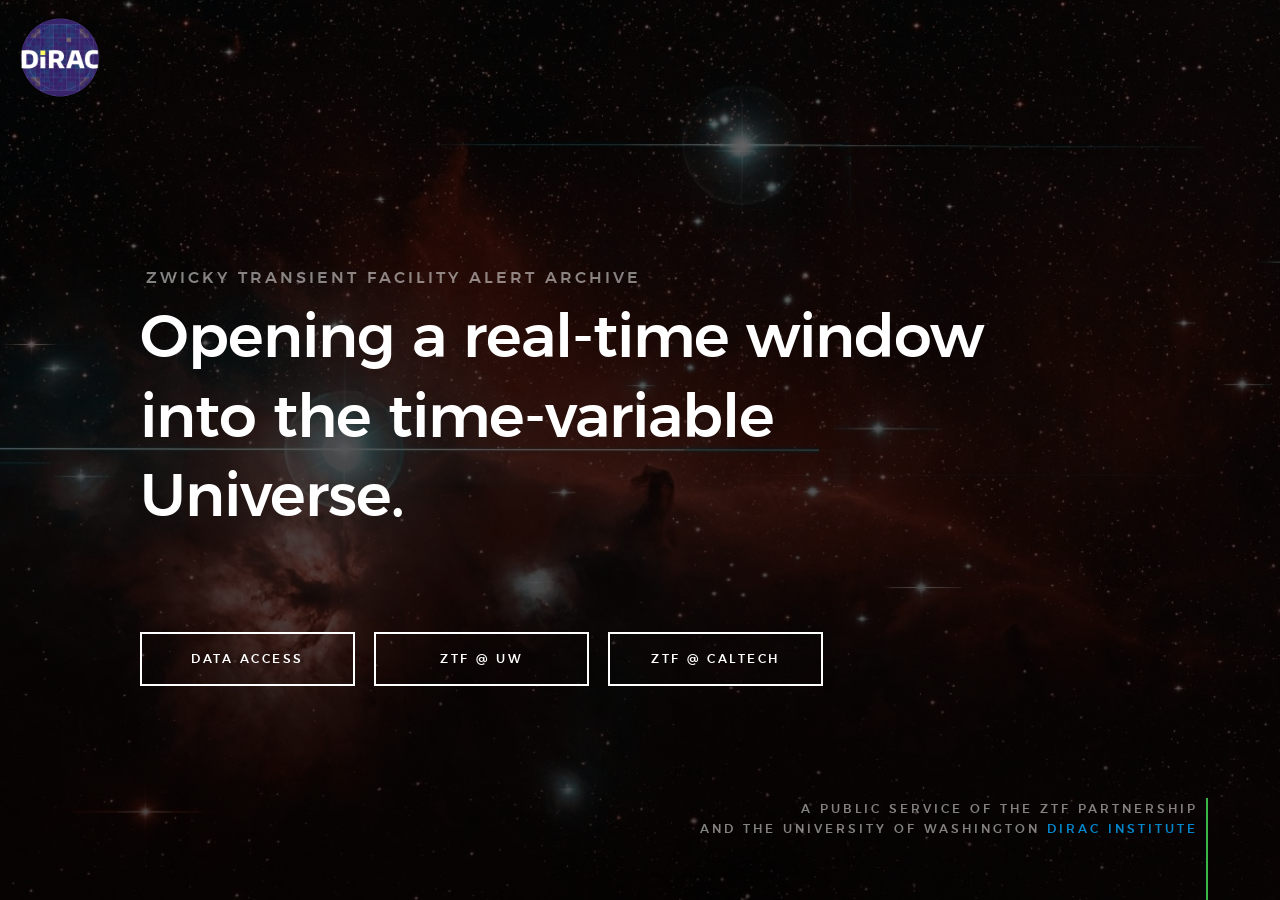
<file: web/htdocs/index.html>
<!DOCTYPE html>
<!--[if lt IE 9 ]><html class="no-js oldie" lang="en"> <![endif]-->
<!--[if IE 9 ]><html class="no-js oldie ie9" lang="en"> <![endif]-->
<!--[if (gte IE 9)|!(IE)]><!-->
<html class="no-js" lang="en">
<!--<![endif]-->

<head>

    <!--- basic page needs
    ================================================== -->
    <meta charset="utf-8">
    <title>Zwicky Transient Facility Alert Archive</title>
    <meta name="description" content="">
    <meta name="author" content="">

    <!-- mobile specific metas
    ================================================== -->
    <meta name="viewport" content="width=device-width, initial-scale=1">

    <!-- CSS
    ================================================== -->
    <link rel="stylesheet" href="css/base.css">
    <link rel="stylesheet" href="css/vendor.css">
    <link rel="stylesheet" href="css/main.css">

    <!-- script
    ================================================== -->
    <script src="js/modernizr.js"></script>
    <script src="js/pace.min.js"></script>

    <!-- favicons
    ================================================== -->
    <!-- link rel="shortcut icon" href="favicon.ico" type="image/x-icon" -->
    <!-- link rel="icon" href="favicon.ico" type="image/x-icon" -->
    <link rel="icon" href="favicon.32x32.png" sizes="32x32" />
    <link rel="icon" href="favicon.192x192.png" sizes="192x192" />
    <link rel="apple-touch-icon-precomposed" href="favicon.180x180.png" />

</head>

<body id="top">

    <!-- header
    ================================================== -->
    <header class="s-header">

        <div class="header-logo">
            <a class="site-logo" href="http://dirac.astro.washington.edu">
                <img src="images/dirac_logo_outline.png" alt="Homepage">
            </a>
        </div>

    </header> <!-- end s-header -->


    <!-- home
    ================================================== -->
    <section id="home" class="s-home target-section" data-parallax="scroll" data-image-src="images/horsehead-bg.jpg" data-natural-width=1308 data-natural-height=874 data-position-y=center>

        <div class="overlay"></div>
        <div class="shadow-overlay"></div>

        <div class="home-content">

            <div class="row home-content__main">

                <h3>Zwicky Transient Facility Alert Archive</h3>

                <h1>
                    Opening a real-time window<br>
                    into the time-variable<br>
                    Universe.
                </h1>

                <div class="home-content__buttons">
                    <a href="alerts/public/" class="btn btn--stroke">
                        Data Access
                    </a>
                    <a href="http://dirac.astro.washington.edu/ztf" class="btn btn--stroke">
                        ZTF @ UW
                    </a>
                    <a href="http://ztf.caltech.edu" class="btn btn--stroke">
                        ZTF @ Caltech
                    </a>
                </div>

		<br>
            </div>

            <div class="floating-footer"><h3><small>A Public Service of the ZTF Partnership<br>and the University of Washington <a href="http://dirac.astro.washington.edu">DIRAC Institute</a></small></h3></div>
            <div class="home-content__line"></div>

        </div> <!-- end home-content -->


    </section> <!-- end s-home -->


    <!-- preloader
    ================================================== -->
    <div id="preloader">
        <div id="loader">
            <div class="line-scale-pulse-out">
                <div></div>
                <div></div>
                <div></div>
                <div></div>
                <div></div>
            </div>
        </div>
    </div>


    <!-- Java Script
    ================================================== -->
    <script src="js/jquery-3.2.1.min.js"></script>
    <script src="js/plugins.js"></script>
    <script src="js/main.js"></script>

</body>

</html>
</file>
<file: web/htdocs/css/base.css>
/* =================================================================== 
 *
 *  Glint v1.0 Base Stylesheet
 *  11-20-2017
 *  ------------------------------------------------------------------
 *
 *  TOC:
 *  # imports 
 *  # normalize
 *  # basic/base setup styles
 *      ## Media
 *      ## Typography resets 
 *      ## links
 *      ## inputs
 *  # grid
 *      ## medium size devices
 *      ## tablets
 *      ## mobile devices
 *      ## small mobile devices
 *  # block grids
 *      ## medium size devices
 *      ## tablets
 *      ## mobile devices
 *      ## small mobile devices
 *  # MISC
 *
 * =================================================================== */


/* ===================================================================
 * # imports 
 *
 * ------------------------------------------------------------------- */
@import url("font-awesome/css/font-awesome.min.css");
@import url("micons/micons.css");
@import url("fonts.css");


/* ===================================================================
 * # normalize
 * normalize.css v5.0.0 | MIT License | 
 * github.com/necolas/normalize.css
 *
 * ------------------------------------------------------------------- */
html {
    font-family: sans-serif;
    line-height: 1.15;
    -ms-text-size-adjust: 100%;
    -webkit-text-size-adjust: 100%;
}

body {
    margin: 0;
}

article,
aside,
footer,
header,
nav,
section {
    display: block;
}

h1 {
    font-size: 2em;
    margin: 0.67em 0;
}

figcaption,
figure,
main {
    display: block;
}

figure {
    margin: 1em 40px;
}

hr {
    box-sizing: content-box;
    height: 0;
    overflow: visible;
}

pre {
    font-family: monospace, monospace;
    font-size: 1em;
}

a {
    background-color: transparent;
    -webkit-text-decoration-skip: objects;
}

a:active,
a:hover {
    outline-width: 0;
}

abbr[title] {
    border-bottom: none;
    text-decoration: underline;
    text-decoration: underline dotted;
}

b,
strong {
    font-weight: inherit;
}

b,
strong {
    font-weight: bolder;
}

code,
kbd,
samp {
    font-family: monospace, monospace;
    font-size: 1em;
}

dfn {
    font-style: italic;
}

mark {
    background-color: #ff0;
    color: #000;
}

small {
    font-size: 80%;
}

sub,
sup {
    font-size: 75%;
    line-height: 0;
    position: relative;
    vertical-align: baseline;
}

sub {
    bottom: -0.25em;
}

sup {
    top: -0.5em;
}

audio,
video {
    display: inline-block;
}

audio:not([controls]) {
    display: none;
    height: 0;
}

img {
    border-style: none;
}

svg:not(:root) {
    overflow: hidden;
}

button,
input,
optgroup,
select,
textarea {
    font-family: sans-serif;
    font-size: 100%;
    line-height: 1.15;
    margin: 0;
}

button,
input {
    overflow: visible;
}

button,
select {
    text-transform: none;
}

button,
html [type="button"],
[type="reset"],
[type="submit"] {
    -webkit-appearance: button;
}

button::-moz-focus-inner,
[type="button"]::-moz-focus-inner,
[type="reset"]::-moz-focus-inner,
[type="submit"]::-moz-focus-inner {
    border-style: none;
    padding: 0;
}

button:-moz-focusring,
[type="button"]:-moz-focusring,
[type="reset"]:-moz-focusring,
[type="submit"]:-moz-focusring {
    outline: 1px dotted ButtonText;
}

fieldset {
    border: 1px solid #c0c0c0;
    margin: 0 2px;
    padding: 0.35em 0.625em 0.75em;
}

legend {
    box-sizing: border-box;
    color: inherit;
    display: table;
    max-width: 100%;
    padding: 0;
    white-space: normal;
}

progress {
    display: inline-block;
    vertical-align: baseline;
}

textarea {
    overflow: auto;
}

[type="checkbox"],
[type="radio"] {
    box-sizing: border-box;
    padding: 0;
}

[type="number"]::-webkit-inner-spin-button,
[type="number"]::-webkit-outer-spin-button {
    height: auto;
}

[type="search"] {
    -webkit-appearance: textfield;
    outline-offset: -2px;
}

[type="search"]::-webkit-search-cancel-button,
[type="search"]::-webkit-search-decoration {
    -webkit-appearance: none;
}

::-webkit-file-upload-button {
    -webkit-appearance: button;
    font: inherit;
}

details,
menu {
    display: block;
}

summary {
    display: list-item;
}

canvas {
    display: inline-block;
}

template {
    display: none;
}

[hidden] {
    display: none;
}


/* ===================================================================
 * # basic/base setup styles
 *
 * ------------------------------------------------------------------- */
html {
    font-size: 62.5%;
    box-sizing: border-box;
}

*,
*::before,
*::after {
    box-sizing: inherit;
}

body {
    font-weight: normal;
    line-height: 1;
    word-wrap: break-word;
    text-rendering: optimizeLegibility;
    -webkit-overflow-scrolling: touch;
    -webkit-text-size-adjust: none;
}

body,
input,
button {
    -moz-osx-font-smoothing: grayscale;
    -webkit-font-smoothing: antialiased;
}


/* ------------------------------------------------------------------- 
 * ## Media
 * ------------------------------------------------------------------- */
img,
video {
    max-width: 100%;
    height: auto;
}


/* ------------------------------------------------------------------- 
 * ## Typography resets 
 * ------------------------------------------------------------------- */
div,
dl,
dt,
dd,
ul,
ol,
li,
h1,
h2,
h3,
h4,
h5,
h6,
pre,
form,
p,
blockquote,
th,
td {
    margin: 0;
    padding: 0;
}

h1,
h2,
h3,
h4,
h5,
h6 {
    -webkit-font-smoothing: auto;
    -webkit-font-smoothing: antialiased;
    -webkit-font-variant-ligatures: common-ligatures;
    -moz-font-variant-ligatures: common-ligatures;
    font-variant-ligatures: common-ligatures;
    text-rendering: optimizeLegibility;
}

em,
i {
    font-style: italic;
    line-height: inherit;
}

strong,
b {
    font-weight: bold;
    line-height: inherit;
}

small {
    font-size: 60%;
    line-height: inherit;
}

ol,
ul {
    list-style: none;
}

li {
    display: block;
}


/* ------------------------------------------------------------------- 
 * ## links 
 * ------------------------------------------------------------------- */
a {
    text-decoration: none;
    line-height: inherit;
}

a img {
    border: none;
}


/* ------------------------------------------------------------------- 
 * ## inputs 
 * ------------------------------------------------------------------- */
fieldset {
    margin: 0;
    padding: 0;
}

input[type="email"],
input[type="number"],
input[type="search"],
input[type="text"],
input[type="tel"],
input[type="url"],
input[type="password"],
textarea {
    -webkit-appearance: none;
    -moz-appearance: none;
    -ms-appearance: none;
    -o-appearance: none;
    appearance: none;
}


/* ===================================================================
 * # grid
 *
 * ------------------------------------------------------------------- */
.row {
    width: 94%;
    max-width: 1200px;
    margin: 0 auto;
}

.row:after {
    content: "";
    display: table;
    clear: both;
}

.row .row {
    width: auto;
    max-width: none;
    margin-left: -20px;
    margin-right: -20px;
}


/* column blocks
 * -------------------------------------- */
[class*="col-"] {
    float: left;
    padding: 0 20px;
}

[class*="col-"]+[class*="col-"].end {
    float: right;
}


/* column width classes 
 * -------------------------------------- */
.col-one {
    width: 8.33333%;
}

.col-two,
.col-1-6 {
    width: 16.66667%;
}

.col-three,
.col-1-4 {
    width: 25%;
}

.col-four,
.col-1-3 {
    width: 33.33333%;
}

.col-five {
    width: 41.66667%;
}

.col-six,
.col-1-2 {
    width: 50%;
}

.col-seven {
    width: 58.33333%;
}

.col-eight,
.col-2-3 {
    width: 66.66667%;
}

.col-nine,
.col-3-4 {
    width: 75%;
}

.col-ten,
.col-5-6 {
    width: 83.33333%;
}

.col-eleven {
    width: 91.66667%;
}

.col-twelve,
.col-full {
    width: 100%;
}


/* ------------------------------------------------------------------- 
 * ## medium size devices
 * ------------------------------------------------------------------- */
@media only screen and (max-width: 1200px) {
    .row .row {
        margin-left: -15px;
        margin-right: -15px;
    }
    [class*="col-"] {
        padding: 0 15px;
    }
    .md-two,
    .md-1-6 {
        width: 16.66667%;
    }
    .md-one {
        width: 8.33333%;
    }
    .md-three,
    .md-1-4 {
        width: 25%;
    }
    .md-four,
    .md-1-3 {
        width: 33.33333%;
    }
    .md-five {
        width: 41.66667%;
    }
    .md-six,
    .md-1-2 {
        width: 50%;
    }
    .md-seven {
        width: 58.33333%;
    }
    .md-eight,
    .md-2-3 {
        width: 66.66667%;
    }
    .md-nine,
    .md-3-4 {
        width: 75%;
    }
    .md-ten,
    .md-5-6 {
        width: 83.33333%;
    }
    .md-eleven {
        width: 91.66667%;
    }
    .md-twelve,
    .md-full {
        width: 100%;
    }
}


/* ------------------------------------------------------------------- 
 * ## tablets
 * ------------------------------------------------------------------- */
@media only screen and (max-width: 800px) {
    .row {
        width: 90%;
    }
    .tab-1-4 {
        width: 25%;
    }
    .tab-1-3 {
        width: 33.33333%;
    }
    .tab-1-2 {
        width: 50%;
    }
    .tab-2-3 {
        width: 66.66667%;
    }
    .tab-3-4 {
        width: 75%;
    }
    .tab-full {
        width: 100%;
    }
}


/* ------------------------------------------------------------------- 
 * ## mobile devices
 * ------------------------------------------------------------------- */
@media only screen and (max-width: 600px) {
    .row {
        width: auto;
        padding-left: 25px;
        padding-right: 25px;
    }
    .row .row {
        margin-left: -10px;
        margin-right: -10px;
    }
    [class*="col-"] {
        padding: 0 10px;
    }
    .mob-1-4 {
        width: 25%;
    }
    .mob-1-3 {
        width: 33.33333%;
    }
    .mob-1-2 {
        width: 50%;
    }
    .mob-2-3 {
        width: 66.66667%;
    }
    .mob-3-4 {
        width: 75%;
    }
    .mob-full {
        width: 100%;
    }
}


/* ------------------------------------------------------------------- 
 * ## small mobile devices
 * ------------------------------------------------------------------- */

/* stack columns on small mobile devices
 * ------------------------------------------------------------------- */

@media only screen and (max-width: 400px) {
    .row .row {
        padding-left: 0;
        padding-right: 0;
        margin-left: 0;
        margin-right: 0;
    }
    [class*="col-"] {
        width: 100% !important;
        float: none !important;
        clear: both !important;
        margin-left: 0;
        margin-right: 0;
        padding: 0;
    }
    [class*="col-"]+[class*="col-"].end {
        float: none;
    }
}


/* ===================================================================
 * # block grids
 * ------------------------------------------------------------------- */

/*   Equally-sized columns define at row level
 * ------------------------------------------------------------------- */
[class*="block-"]:after {
    content: "";
    display: table;
    clear: both;
}

.block-1-6 .col-block {
    width: 16.66667%;
}

.block-1-5 .col-block {
    width: 20%;
}

.block-1-4 .col-block {
    width: 25%;
}

.block-1-3 .col-block {
    width: 33.33333%;
}

.block-1-2 .col-block {
    width: 50%;
}


/**
 * Clearing for block grid columns. Allow columns with 
 * different heights to align properly.
 */

.block-1-6 .col-block:nth-child(6n+1),
.block-1-5 .col-block:nth-child(5n+1),
.block-1-4 .col-block:nth-child(4n+1),
.block-1-3 .col-block:nth-child(3n+1),
.block-1-2 .col-block:nth-child(2n+1) {
    clear: both;
}


/* ------------------------------------------------------------------- 
 * ## medium size devices
 * ------------------------------------------------------------------- */
@media only screen and (max-width: 1200px) {
    .block-m-1-6 .col-block {
        width: 16.66667%;
    }
    .block-m-1-5 .col-block {
        width: 20%;
    }
    .block-m-1-4 .col-block {
        width: 25%;
    }
    .block-m-1-3 .col-block {
        width: 33.33333%;
    }
    .block-m-1-2 .col-block {
        width: 50%;
    }
    .block-m-full .col-block {
        width: 100%;
        clear: both;
    }
    [class*="block-m-"] .col-block:nth-child(n) {
        clear: none;
    }
    .block-m-1-6 .col-block:nth-child(6n+1),
    .block-m-1-5 .col-block:nth-child(5n+1),
    .block-m-1-4 .col-block:nth-child(4n+1),
    .block-m-1-3 .col-block:nth-child(3n+1),
    .block-m-1-2 .col-block:nth-child(2n+1) {
        clear: both;
    }
}


/* ------------------------------------------------------------------- 
 * ## tablets
 * ------------------------------------------------------------------- */
@media only screen and (max-width: 800px) {
    .block-tab-1-6 .col-block {
        width: 16.66667%;
    }
    .block-tab-1-5 .col-block {
        width: 20%;
    }
    .block-tab-1-4 .col-block {
        width: 25%;
    }
    .block-tab-1-3 .col-block {
        width: 33.33333%;
    }
    .block-tab-1-2 .col-block {
        width: 50%;
    }
    .block-tab-full .col-block {
        width: 100%;
        clear: both;
    }
    [class*="block-tab-"] .col-block:nth-child(n) {
        clear: none;
    }
    .block-tab-1-6 .col-block:nth-child(6n+1),
    .block-tab-1-6 .col-block:nth-child(5n+1),
    .block-tab-1-4 .col-block:nth-child(4n+1),
    .block-tab-1-3 .col-block:nth-child(3n+1),
    .block-tab-1-2 .col-block:nth-child(2n+1) {
        clear: both;
    }
}


/* ------------------------------------------------------------------- 
 * ## mobile devices
 * ------------------------------------------------------------------- */
@media only screen and (max-width: 600px) {
    .block-mob-1-6 .col-block {
        width: 16.66667%;
    }
    .block-mob-1-5 .col-block {
        width: 20%;
    }
    .block-mob-1-4 .col-block {
        width: 25%;
    }
    .block-mob-1-3 .col-block {
        width: 33.33333%;
    }
    .block-mob-1-2 .col-block {
        width: 50%;
    }
    .block-mob-full .col-block {
        width: 100%;
        clear: both;
    }
    [class*="block-mob-"] .col-block:nth-child(n) {
        clear: none;
    }
    .block-mob-1-6 .col-block:nth-child(6n+1),
    .block-mob-1-5 .col-block:nth-child(5n+1),
    .block-mob-1-4 .col-block:nth-child(4n+1),
    .block-mob-1-3 .col-block:nth-child(3n+1),
    .block-mob-1-2 .col-block:nth-child(2n+1) {
        clear: both;
    }
}


/* ------------------------------------------------------------------- 
 * ## small mobile devices
 * ------------------------------------------------------------------- */

/* stack columns on small mobile devices
 * ------------------------------------------------------------------- */

@media only screen and (max-width: 400px) {
    .stack .col-block {
        width: 100% !important;
        float: none !important;
        clear: both !important;
        margin-left: 0;
        margin-right: 0;
    }
}


/* ===================================================================
 * # MISC
 *
 * ------------------------------------------------------------------- */
.group:after {
    content: "";
    display: table;
    clear: both;
}


/* Misc Helper Styles
 * -------------------------------------- */
.is-hidden {
    display: none;
}

.is-invisible {
    visibility: hidden;
}

.antialiased {
    -webkit-font-smoothing: antialiased;
    -moz-osx-font-smoothing: grayscale;
}

.overflow-hidden {
    overflow: hidden;
}

.remove-bottom {
    margin-bottom: 0;
}

.half-bottom {
    margin-bottom: 1.5rem !important;
}

.add-bottom {
    margin-bottom: 3rem !important;
}

.no-border {
    border: none;
}

.full-width {
    width: 100%;
}

.text-center {
    text-align: center;
}

.text-left {
    text-align: left;
}

.text-right {
    text-align: right;
}

.pull-left {
    float: left;
}

.pull-right {
    float: right;
}

.align-center {
    margin-left: auto;
    margin-right: auto;
    text-align: center;
}


/*# sourceMappingURL=base.css.map */
</file>
<file: web/htdocs/css/vendor.css>
/* =================================================================== 
 *
 *  Glint v1.0 Vendor/Third Party CSS 
 *  11-20-2017
 *  ------------------------------------------------------------------
 *
 *  TOC:
 *  # animate on scroll
 *  # slick slider
 *  # photoswipe
 *  # photoSwipe skin
 *
 * =================================================================== */


/* ===================================================================
 * # animate on scroll 
 * https://michalsnik.github.io/aos/
 *
 * ------------------------------------------------------------------- */
[data-aos][data-aos][data-aos-duration='50'], body[data-aos-duration='50'] [data-aos] {
    transition-duration: 50ms;
}

[data-aos][data-aos][data-aos-delay='50'], body[data-aos-delay='50'] [data-aos] {
    transition-delay: 0;
}

[data-aos][data-aos][data-aos-delay='50'].aos-animate, body[data-aos-delay='50'] [data-aos].aos-animate {
    transition-delay: 50ms;
}

[data-aos][data-aos][data-aos-duration='100'], body[data-aos-duration='100'] [data-aos] {
    transition-duration: .1s;
}

[data-aos][data-aos][data-aos-delay='100'], body[data-aos-delay='100'] [data-aos] {
    transition-delay: 0;
}

[data-aos][data-aos][data-aos-delay='100'].aos-animate, body[data-aos-delay='100'] [data-aos].aos-animate {
    transition-delay: .1s;
}

[data-aos][data-aos][data-aos-duration='150'], body[data-aos-duration='150'] [data-aos] {
    transition-duration: .15s;
}

[data-aos][data-aos][data-aos-delay='150'], body[data-aos-delay='150'] [data-aos] {
    transition-delay: 0;
}

[data-aos][data-aos][data-aos-delay='150'].aos-animate, body[data-aos-delay='150'] [data-aos].aos-animate {
    transition-delay: .15s;
}

[data-aos][data-aos][data-aos-duration='200'], body[data-aos-duration='200'] [data-aos] {
    transition-duration: .2s;
}

[data-aos][data-aos][data-aos-delay='200'], body[data-aos-delay='200'] [data-aos] {
    transition-delay: 0;
}

[data-aos][data-aos][data-aos-delay='200'].aos-animate, body[data-aos-delay='200'] [data-aos].aos-animate {
    transition-delay: .2s;
}

[data-aos][data-aos][data-aos-duration='250'], body[data-aos-duration='250'] [data-aos] {
    transition-duration: .25s;
}

[data-aos][data-aos][data-aos-delay='250'], body[data-aos-delay='250'] [data-aos] {
    transition-delay: 0;
}

[data-aos][data-aos][data-aos-delay='250'].aos-animate, body[data-aos-delay='250'] [data-aos].aos-animate {
    transition-delay: .25s;
}

[data-aos][data-aos][data-aos-duration='300'], body[data-aos-duration='300'] [data-aos] {
    transition-duration: .3s;
}

[data-aos][data-aos][data-aos-delay='300'], body[data-aos-delay='300'] [data-aos] {
    transition-delay: 0;
}

[data-aos][data-aos][data-aos-delay='300'].aos-animate, body[data-aos-delay='300'] [data-aos].aos-animate {
    transition-delay: .3s;
}

[data-aos][data-aos][data-aos-duration='350'], body[data-aos-duration='350'] [data-aos] {
    transition-duration: .35s;
}

[data-aos][data-aos][data-aos-delay='350'], body[data-aos-delay='350'] [data-aos] {
    transition-delay: 0;
}

[data-aos][data-aos][data-aos-delay='350'].aos-animate, body[data-aos-delay='350'] [data-aos].aos-animate {
    transition-delay: .35s;
}

[data-aos][data-aos][data-aos-duration='400'], body[data-aos-duration='400'] [data-aos] {
    transition-duration: .4s;
}

[data-aos][data-aos][data-aos-delay='400'], body[data-aos-delay='400'] [data-aos] {
    transition-delay: 0;
}

[data-aos][data-aos][data-aos-delay='400'].aos-animate, body[data-aos-delay='400'] [data-aos].aos-animate {
    transition-delay: .4s;
}

[data-aos][data-aos][data-aos-duration='450'], body[data-aos-duration='450'] [data-aos] {
    transition-duration: .45s;
}

[data-aos][data-aos][data-aos-delay='450'], body[data-aos-delay='450'] [data-aos] {
    transition-delay: 0;
}

[data-aos][data-aos][data-aos-delay='450'].aos-animate, body[data-aos-delay='450'] [data-aos].aos-animate {
    transition-delay: .45s;
}

[data-aos][data-aos][data-aos-duration='500'], body[data-aos-duration='500'] [data-aos] {
    transition-duration: .5s;
}

[data-aos][data-aos][data-aos-delay='500'], body[data-aos-delay='500'] [data-aos] {
    transition-delay: 0;
}

[data-aos][data-aos][data-aos-delay='500'].aos-animate, body[data-aos-delay='500'] [data-aos].aos-animate {
    transition-delay: .5s;
}

[data-aos][data-aos][data-aos-duration='550'], body[data-aos-duration='550'] [data-aos] {
    transition-duration: .55s;
}

[data-aos][data-aos][data-aos-delay='550'], body[data-aos-delay='550'] [data-aos] {
    transition-delay: 0;
}

[data-aos][data-aos][data-aos-delay='550'].aos-animate, body[data-aos-delay='550'] [data-aos].aos-animate {
    transition-delay: .55s;
}

[data-aos][data-aos][data-aos-duration='600'], body[data-aos-duration='600'] [data-aos] {
    transition-duration: .6s;
}

[data-aos][data-aos][data-aos-delay='600'], body[data-aos-delay='600'] [data-aos] {
    transition-delay: 0;
}

[data-aos][data-aos][data-aos-delay='600'].aos-animate, body[data-aos-delay='600'] [data-aos].aos-animate {
    transition-delay: .6s;
}

[data-aos][data-aos][data-aos-duration='650'], body[data-aos-duration='650'] [data-aos] {
    transition-duration: .65s;
}

[data-aos][data-aos][data-aos-delay='650'], body[data-aos-delay='650'] [data-aos] {
    transition-delay: 0;
}

[data-aos][data-aos][data-aos-delay='650'].aos-animate, body[data-aos-delay='650'] [data-aos].aos-animate {
    transition-delay: .65s;
}

[data-aos][data-aos][data-aos-duration='700'], body[data-aos-duration='700'] [data-aos] {
    transition-duration: .7s;
}

[data-aos][data-aos][data-aos-delay='700'], body[data-aos-delay='700'] [data-aos] {
    transition-delay: 0;
}

[data-aos][data-aos][data-aos-delay='700'].aos-animate, body[data-aos-delay='700'] [data-aos].aos-animate {
    transition-delay: .7s;
}

[data-aos][data-aos][data-aos-duration='750'], body[data-aos-duration='750'] [data-aos] {
    transition-duration: .75s;
}

[data-aos][data-aos][data-aos-delay='750'], body[data-aos-delay='750'] [data-aos] {
    transition-delay: 0;
}

[data-aos][data-aos][data-aos-delay='750'].aos-animate, body[data-aos-delay='750'] [data-aos].aos-animate {
    transition-delay: .75s;
}

[data-aos][data-aos][data-aos-duration='800'], body[data-aos-duration='800'] [data-aos] {
    transition-duration: .8s;
}

[data-aos][data-aos][data-aos-delay='800'], body[data-aos-delay='800'] [data-aos] {
    transition-delay: 0;
}

[data-aos][data-aos][data-aos-delay='800'].aos-animate, body[data-aos-delay='800'] [data-aos].aos-animate {
    transition-delay: .8s;
}

[data-aos][data-aos][data-aos-duration='850'], body[data-aos-duration='850'] [data-aos] {
    transition-duration: .85s;
}

[data-aos][data-aos][data-aos-delay='850'], body[data-aos-delay='850'] [data-aos] {
    transition-delay: 0;
}

[data-aos][data-aos][data-aos-delay='850'].aos-animate, body[data-aos-delay='850'] [data-aos].aos-animate {
    transition-delay: .85s;
}

[data-aos][data-aos][data-aos-duration='900'], body[data-aos-duration='900'] [data-aos] {
    transition-duration: .9s;
}

[data-aos][data-aos][data-aos-delay='900'], body[data-aos-delay='900'] [data-aos] {
    transition-delay: 0;
}

[data-aos][data-aos][data-aos-delay='900'].aos-animate, body[data-aos-delay='900'] [data-aos].aos-animate {
    transition-delay: .9s;
}

[data-aos][data-aos][data-aos-duration='950'], body[data-aos-duration='950'] [data-aos] {
    transition-duration: .95s;
}

[data-aos][data-aos][data-aos-delay='950'], body[data-aos-delay='950'] [data-aos] {
    transition-delay: 0;
}

[data-aos][data-aos][data-aos-delay='950'].aos-animate, body[data-aos-delay='950'] [data-aos].aos-animate {
    transition-delay: .95s;
}

[data-aos][data-aos][data-aos-duration='1000'], body[data-aos-duration='1000'] [data-aos] {
    transition-duration: 1s;
}

[data-aos][data-aos][data-aos-delay='1000'], body[data-aos-delay='1000'] [data-aos] {
    transition-delay: 0;
}

[data-aos][data-aos][data-aos-delay='1000'].aos-animate, body[data-aos-delay='1000'] [data-aos].aos-animate {
    transition-delay: 1s;
}

[data-aos][data-aos][data-aos-duration='1050'], body[data-aos-duration='1050'] [data-aos] {
    transition-duration: 1.05s;
}

[data-aos][data-aos][data-aos-delay='1050'], body[data-aos-delay='1050'] [data-aos] {
    transition-delay: 0;
}

[data-aos][data-aos][data-aos-delay='1050'].aos-animate, body[data-aos-delay='1050'] [data-aos].aos-animate {
    transition-delay: 1.05s;
}

[data-aos][data-aos][data-aos-duration='1100'], body[data-aos-duration='1100'] [data-aos] {
    transition-duration: 1.1s;
}

[data-aos][data-aos][data-aos-delay='1100'], body[data-aos-delay='1100'] [data-aos] {
    transition-delay: 0;
}

[data-aos][data-aos][data-aos-delay='1100'].aos-animate, body[data-aos-delay='1100'] [data-aos].aos-animate {
    transition-delay: 1.1s;
}

[data-aos][data-aos][data-aos-duration='1150'], body[data-aos-duration='1150'] [data-aos] {
    transition-duration: 1.15s;
}

[data-aos][data-aos][data-aos-delay='1150'], body[data-aos-delay='1150'] [data-aos] {
    transition-delay: 0;
}

[data-aos][data-aos][data-aos-delay='1150'].aos-animate, body[data-aos-delay='1150'] [data-aos].aos-animate {
    transition-delay: 1.15s;
}

[data-aos][data-aos][data-aos-duration='1200'], body[data-aos-duration='1200'] [data-aos] {
    transition-duration: 1.2s;
}

[data-aos][data-aos][data-aos-delay='1200'], body[data-aos-delay='1200'] [data-aos] {
    transition-delay: 0;
}

[data-aos][data-aos][data-aos-delay='1200'].aos-animate, body[data-aos-delay='1200'] [data-aos].aos-animate {
    transition-delay: 1.2s;
}

[data-aos][data-aos][data-aos-duration='1250'], body[data-aos-duration='1250'] [data-aos] {
    transition-duration: 1.25s;
}

[data-aos][data-aos][data-aos-delay='1250'], body[data-aos-delay='1250'] [data-aos] {
    transition-delay: 0;
}

[data-aos][data-aos][data-aos-delay='1250'].aos-animate, body[data-aos-delay='1250'] [data-aos].aos-animate {
    transition-delay: 1.25s;
}

[data-aos][data-aos][data-aos-duration='1300'], body[data-aos-duration='1300'] [data-aos] {
    transition-duration: 1.3s;
}

[data-aos][data-aos][data-aos-delay='1300'], body[data-aos-delay='1300'] [data-aos] {
    transition-delay: 0;
}

[data-aos][data-aos][data-aos-delay='1300'].aos-animate, body[data-aos-delay='1300'] [data-aos].aos-animate {
    transition-delay: 1.3s;
}

[data-aos][data-aos][data-aos-duration='1350'], body[data-aos-duration='1350'] [data-aos] {
    transition-duration: 1.35s;
}

[data-aos][data-aos][data-aos-delay='1350'], body[data-aos-delay='1350'] [data-aos] {
    transition-delay: 0;
}

[data-aos][data-aos][data-aos-delay='1350'].aos-animate, body[data-aos-delay='1350'] [data-aos].aos-animate {
    transition-delay: 1.35s;
}

[data-aos][data-aos][data-aos-duration='1400'], body[data-aos-duration='1400'] [data-aos] {
    transition-duration: 1.4s;
}

[data-aos][data-aos][data-aos-delay='1400'], body[data-aos-delay='1400'] [data-aos] {
    transition-delay: 0;
}

[data-aos][data-aos][data-aos-delay='1400'].aos-animate, body[data-aos-delay='1400'] [data-aos].aos-animate {
    transition-delay: 1.4s;
}

[data-aos][data-aos][data-aos-duration='1450'], body[data-aos-duration='1450'] [data-aos] {
    transition-duration: 1.45s;
}

[data-aos][data-aos][data-aos-delay='1450'], body[data-aos-delay='1450'] [data-aos] {
    transition-delay: 0;
}

[data-aos][data-aos][data-aos-delay='1450'].aos-animate, body[data-aos-delay='1450'] [data-aos].aos-animate {
    transition-delay: 1.45s;
}

[data-aos][data-aos][data-aos-duration='1500'], body[data-aos-duration='1500'] [data-aos] {
    transition-duration: 1.5s;
}

[data-aos][data-aos][data-aos-delay='1500'], body[data-aos-delay='1500'] [data-aos] {
    transition-delay: 0;
}

[data-aos][data-aos][data-aos-delay='1500'].aos-animate, body[data-aos-delay='1500'] [data-aos].aos-animate {
    transition-delay: 1.5s;
}

[data-aos][data-aos][data-aos-duration='1550'], body[data-aos-duration='1550'] [data-aos] {
    transition-duration: 1.55s;
}

[data-aos][data-aos][data-aos-delay='1550'], body[data-aos-delay='1550'] [data-aos] {
    transition-delay: 0;
}

[data-aos][data-aos][data-aos-delay='1550'].aos-animate, body[data-aos-delay='1550'] [data-aos].aos-animate {
    transition-delay: 1.55s;
}

[data-aos][data-aos][data-aos-duration='1600'], body[data-aos-duration='1600'] [data-aos] {
    transition-duration: 1.6s;
}

[data-aos][data-aos][data-aos-delay='1600'], body[data-aos-delay='1600'] [data-aos] {
    transition-delay: 0;
}

[data-aos][data-aos][data-aos-delay='1600'].aos-animate, body[data-aos-delay='1600'] [data-aos].aos-animate {
    transition-delay: 1.6s;
}

[data-aos][data-aos][data-aos-duration='1650'], body[data-aos-duration='1650'] [data-aos] {
    transition-duration: 1.65s;
}

[data-aos][data-aos][data-aos-delay='1650'], body[data-aos-delay='1650'] [data-aos] {
    transition-delay: 0;
}

[data-aos][data-aos][data-aos-delay='1650'].aos-animate, body[data-aos-delay='1650'] [data-aos].aos-animate {
    transition-delay: 1.65s;
}

[data-aos][data-aos][data-aos-duration='1700'], body[data-aos-duration='1700'] [data-aos] {
    transition-duration: 1.7s;
}

[data-aos][data-aos][data-aos-delay='1700'], body[data-aos-delay='1700'] [data-aos] {
    transition-delay: 0;
}

[data-aos][data-aos][data-aos-delay='1700'].aos-animate, body[data-aos-delay='1700'] [data-aos].aos-animate {
    transition-delay: 1.7s;
}

[data-aos][data-aos][data-aos-duration='1750'], body[data-aos-duration='1750'] [data-aos] {
    transition-duration: 1.75s;
}

[data-aos][data-aos][data-aos-delay='1750'], body[data-aos-delay='1750'] [data-aos] {
    transition-delay: 0;
}

[data-aos][data-aos][data-aos-delay='1750'].aos-animate, body[data-aos-delay='1750'] [data-aos].aos-animate {
    transition-delay: 1.75s;
}

[data-aos][data-aos][data-aos-duration='1800'], body[data-aos-duration='1800'] [data-aos] {
    transition-duration: 1.8s;
}

[data-aos][data-aos][data-aos-delay='1800'], body[data-aos-delay='1800'] [data-aos] {
    transition-delay: 0;
}

[data-aos][data-aos][data-aos-delay='1800'].aos-animate, body[data-aos-delay='1800'] [data-aos].aos-animate {
    transition-delay: 1.8s;
}

[data-aos][data-aos][data-aos-duration='1850'], body[data-aos-duration='1850'] [data-aos] {
    transition-duration: 1.85s;
}

[data-aos][data-aos][data-aos-delay='1850'], body[data-aos-delay='1850'] [data-aos] {
    transition-delay: 0;
}

[data-aos][data-aos][data-aos-delay='1850'].aos-animate, body[data-aos-delay='1850'] [data-aos].aos-animate {
    transition-delay: 1.85s;
}

[data-aos][data-aos][data-aos-duration='1900'], body[data-aos-duration='1900'] [data-aos] {
    transition-duration: 1.9s;
}

[data-aos][data-aos][data-aos-delay='1900'], body[data-aos-delay='1900'] [data-aos] {
    transition-delay: 0;
}

[data-aos][data-aos][data-aos-delay='1900'].aos-animate, body[data-aos-delay='1900'] [data-aos].aos-animate {
    transition-delay: 1.9s;
}

[data-aos][data-aos][data-aos-duration='1950'], body[data-aos-duration='1950'] [data-aos] {
    transition-duration: 1.95s;
}

[data-aos][data-aos][data-aos-delay='1950'], body[data-aos-delay='1950'] [data-aos] {
    transition-delay: 0;
}

[data-aos][data-aos][data-aos-delay='1950'].aos-animate, body[data-aos-delay='1950'] [data-aos].aos-animate {
    transition-delay: 1.95s;
}

[data-aos][data-aos][data-aos-duration='2000'], body[data-aos-duration='2000'] [data-aos] {
    transition-duration: 2s;
}

[data-aos][data-aos][data-aos-delay='2000'], body[data-aos-delay='2000'] [data-aos] {
    transition-delay: 0;
}

[data-aos][data-aos][data-aos-delay='2000'].aos-animate, body[data-aos-delay='2000'] [data-aos].aos-animate {
    transition-delay: 2s;
}

[data-aos][data-aos][data-aos-duration='2050'], body[data-aos-duration='2050'] [data-aos] {
    transition-duration: 2.05s;
}

[data-aos][data-aos][data-aos-delay='2050'], body[data-aos-delay='2050'] [data-aos] {
    transition-delay: 0;
}

[data-aos][data-aos][data-aos-delay='2050'].aos-animate, body[data-aos-delay='2050'] [data-aos].aos-animate {
    transition-delay: 2.05s;
}

[data-aos][data-aos][data-aos-duration='2100'], body[data-aos-duration='2100'] [data-aos] {
    transition-duration: 2.1s;
}

[data-aos][data-aos][data-aos-delay='2100'], body[data-aos-delay='2100'] [data-aos] {
    transition-delay: 0;
}

[data-aos][data-aos][data-aos-delay='2100'].aos-animate, body[data-aos-delay='2100'] [data-aos].aos-animate {
    transition-delay: 2.1s;
}

[data-aos][data-aos][data-aos-duration='2150'], body[data-aos-duration='2150'] [data-aos] {
    transition-duration: 2.15s;
}

[data-aos][data-aos][data-aos-delay='2150'], body[data-aos-delay='2150'] [data-aos] {
    transition-delay: 0;
}

[data-aos][data-aos][data-aos-delay='2150'].aos-animate, body[data-aos-delay='2150'] [data-aos].aos-animate {
    transition-delay: 2.15s;
}

[data-aos][data-aos][data-aos-duration='2200'], body[data-aos-duration='2200'] [data-aos] {
    transition-duration: 2.2s;
}

[data-aos][data-aos][data-aos-delay='2200'], body[data-aos-delay='2200'] [data-aos] {
    transition-delay: 0;
}

[data-aos][data-aos][data-aos-delay='2200'].aos-animate, body[data-aos-delay='2200'] [data-aos].aos-animate {
    transition-delay: 2.2s;
}

[data-aos][data-aos][data-aos-duration='2250'], body[data-aos-duration='2250'] [data-aos] {
    transition-duration: 2.25s;
}

[data-aos][data-aos][data-aos-delay='2250'], body[data-aos-delay='2250'] [data-aos] {
    transition-delay: 0;
}

[data-aos][data-aos][data-aos-delay='2250'].aos-animate, body[data-aos-delay='2250'] [data-aos].aos-animate {
    transition-delay: 2.25s;
}

[data-aos][data-aos][data-aos-duration='2300'], body[data-aos-duration='2300'] [data-aos] {
    transition-duration: 2.3s;
}

[data-aos][data-aos][data-aos-delay='2300'], body[data-aos-delay='2300'] [data-aos] {
    transition-delay: 0;
}

[data-aos][data-aos][data-aos-delay='2300'].aos-animate, body[data-aos-delay='2300'] [data-aos].aos-animate {
    transition-delay: 2.3s;
}

[data-aos][data-aos][data-aos-duration='2350'], body[data-aos-duration='2350'] [data-aos] {
    transition-duration: 2.35s;
}

[data-aos][data-aos][data-aos-delay='2350'], body[data-aos-delay='2350'] [data-aos] {
    transition-delay: 0;
}

[data-aos][data-aos][data-aos-delay='2350'].aos-animate, body[data-aos-delay='2350'] [data-aos].aos-animate {
    transition-delay: 2.35s;
}

[data-aos][data-aos][data-aos-duration='2400'], body[data-aos-duration='2400'] [data-aos] {
    transition-duration: 2.4s;
}

[data-aos][data-aos][data-aos-delay='2400'], body[data-aos-delay='2400'] [data-aos] {
    transition-delay: 0;
}

[data-aos][data-aos][data-aos-delay='2400'].aos-animate, body[data-aos-delay='2400'] [data-aos].aos-animate {
    transition-delay: 2.4s;
}

[data-aos][data-aos][data-aos-duration='2450'], body[data-aos-duration='2450'] [data-aos] {
    transition-duration: 2.45s;
}

[data-aos][data-aos][data-aos-delay='2450'], body[data-aos-delay='2450'] [data-aos] {
    transition-delay: 0;
}

[data-aos][data-aos][data-aos-delay='2450'].aos-animate, body[data-aos-delay='2450'] [data-aos].aos-animate {
    transition-delay: 2.45s;
}

[data-aos][data-aos][data-aos-duration='2500'], body[data-aos-duration='2500'] [data-aos] {
    transition-duration: 2.5s;
}

[data-aos][data-aos][data-aos-delay='2500'], body[data-aos-delay='2500'] [data-aos] {
    transition-delay: 0;
}

[data-aos][data-aos][data-aos-delay='2500'].aos-animate, body[data-aos-delay='2500'] [data-aos].aos-animate {
    transition-delay: 2.5s;
}

[data-aos][data-aos][data-aos-duration='2550'], body[data-aos-duration='2550'] [data-aos] {
    transition-duration: 2.55s;
}

[data-aos][data-aos][data-aos-delay='2550'], body[data-aos-delay='2550'] [data-aos] {
    transition-delay: 0;
}

[data-aos][data-aos][data-aos-delay='2550'].aos-animate, body[data-aos-delay='2550'] [data-aos].aos-animate {
    transition-delay: 2.55s;
}

[data-aos][data-aos][data-aos-duration='2600'], body[data-aos-duration='2600'] [data-aos] {
    transition-duration: 2.6s;
}

[data-aos][data-aos][data-aos-delay='2600'], body[data-aos-delay='2600'] [data-aos] {
    transition-delay: 0;
}

[data-aos][data-aos][data-aos-delay='2600'].aos-animate, body[data-aos-delay='2600'] [data-aos].aos-animate {
    transition-delay: 2.6s;
}

[data-aos][data-aos][data-aos-duration='2650'], body[data-aos-duration='2650'] [data-aos] {
    transition-duration: 2.65s;
}

[data-aos][data-aos][data-aos-delay='2650'], body[data-aos-delay='2650'] [data-aos] {
    transition-delay: 0;
}

[data-aos][data-aos][data-aos-delay='2650'].aos-animate, body[data-aos-delay='2650'] [data-aos].aos-animate {
    transition-delay: 2.65s;
}

[data-aos][data-aos][data-aos-duration='2700'], body[data-aos-duration='2700'] [data-aos] {
    transition-duration: 2.7s;
}

[data-aos][data-aos][data-aos-delay='2700'], body[data-aos-delay='2700'] [data-aos] {
    transition-delay: 0;
}

[data-aos][data-aos][data-aos-delay='2700'].aos-animate, body[data-aos-delay='2700'] [data-aos].aos-animate {
    transition-delay: 2.7s;
}

[data-aos][data-aos][data-aos-duration='2750'], body[data-aos-duration='2750'] [data-aos] {
    transition-duration: 2.75s;
}

[data-aos][data-aos][data-aos-delay='2750'], body[data-aos-delay='2750'] [data-aos] {
    transition-delay: 0;
}

[data-aos][data-aos][data-aos-delay='2750'].aos-animate, body[data-aos-delay='2750'] [data-aos].aos-animate {
    transition-delay: 2.75s;
}

[data-aos][data-aos][data-aos-duration='2800'], body[data-aos-duration='2800'] [data-aos] {
    transition-duration: 2.8s;
}

[data-aos][data-aos][data-aos-delay='2800'], body[data-aos-delay='2800'] [data-aos] {
    transition-delay: 0;
}

[data-aos][data-aos][data-aos-delay='2800'].aos-animate, body[data-aos-delay='2800'] [data-aos].aos-animate {
    transition-delay: 2.8s;
}

[data-aos][data-aos][data-aos-duration='2850'], body[data-aos-duration='2850'] [data-aos] {
    transition-duration: 2.85s;
}

[data-aos][data-aos][data-aos-delay='2850'], body[data-aos-delay='2850'] [data-aos] {
    transition-delay: 0;
}

[data-aos][data-aos][data-aos-delay='2850'].aos-animate, body[data-aos-delay='2850'] [data-aos].aos-animate {
    transition-delay: 2.85s;
}

[data-aos][data-aos][data-aos-duration='2900'], body[data-aos-duration='2900'] [data-aos] {
    transition-duration: 2.9s;
}

[data-aos][data-aos][data-aos-delay='2900'], body[data-aos-delay='2900'] [data-aos] {
    transition-delay: 0;
}

[data-aos][data-aos][data-aos-delay='2900'].aos-animate, body[data-aos-delay='2900'] [data-aos].aos-animate {
    transition-delay: 2.9s;
}

[data-aos][data-aos][data-aos-duration='2950'], body[data-aos-duration='2950'] [data-aos] {
    transition-duration: 2.95s;
}

[data-aos][data-aos][data-aos-delay='2950'], body[data-aos-delay='2950'] [data-aos] {
    transition-delay: 0;
}

[data-aos][data-aos][data-aos-delay='2950'].aos-animate, body[data-aos-delay='2950'] [data-aos].aos-animate {
    transition-delay: 2.95s;
}

[data-aos][data-aos][data-aos-duration='3000'], body[data-aos-duration='3000'] [data-aos] {
    transition-duration: 3s;
}

[data-aos][data-aos][data-aos-delay='3000'], body[data-aos-delay='3000'] [data-aos] {
    transition-delay: 0;
}

[data-aos][data-aos][data-aos-delay='3000'].aos-animate, body[data-aos-delay='3000'] [data-aos].aos-animate {
    transition-delay: 3s;
}

[data-aos][data-aos][data-aos-easing=linear], body[data-aos-easing=linear] [data-aos] {
    transition-timing-function: cubic-bezier(0.25, 0.25, 0.75, 0.75);
}

[data-aos][data-aos][data-aos-easing=ease], body[data-aos-easing=ease] [data-aos] {
    transition-timing-function: ease;
}

[data-aos][data-aos][data-aos-easing=ease-in], body[data-aos-easing=ease-in] [data-aos] {
    transition-timing-function: ease-in;
}

[data-aos][data-aos][data-aos-easing=ease-out], body[data-aos-easing=ease-out] [data-aos] {
    transition-timing-function: ease-out;
}

[data-aos][data-aos][data-aos-easing=ease-in-out], body[data-aos-easing=ease-in-out] [data-aos] {
    transition-timing-function: ease-in-out;
}

[data-aos][data-aos][data-aos-easing=ease-in-back], body[data-aos-easing=ease-in-back] [data-aos] {
    transition-timing-function: cubic-bezier(0.6, -0.28, 0.735, 0.045);
}

[data-aos][data-aos][data-aos-easing=ease-out-back], body[data-aos-easing=ease-out-back] [data-aos] {
    transition-timing-function: cubic-bezier(0.175, 0.885, 0.32, 1.275);
}

[data-aos][data-aos][data-aos-easing=ease-in-out-back], body[data-aos-easing=ease-in-out-back] [data-aos] {
    transition-timing-function: cubic-bezier(0.68, -0.55, 0.265, 1.55);
}

[data-aos][data-aos][data-aos-easing=ease-in-sine], body[data-aos-easing=ease-in-sine] [data-aos] {
    transition-timing-function: cubic-bezier(0.47, 0, 0.745, 0.715);
}

[data-aos][data-aos][data-aos-easing=ease-out-sine], body[data-aos-easing=ease-out-sine] [data-aos] {
    transition-timing-function: cubic-bezier(0.39, 0.575, 0.565, 1);
}

[data-aos][data-aos][data-aos-easing=ease-in-out-sine], body[data-aos-easing=ease-in-out-sine] [data-aos] {
    transition-timing-function: cubic-bezier(0.445, 0.05, 0.55, 0.95);
}

[data-aos][data-aos][data-aos-easing=ease-in-quad], body[data-aos-easing=ease-in-quad] [data-aos] {
    transition-timing-function: cubic-bezier(0.55, 0.085, 0.68, 0.53);
}

[data-aos][data-aos][data-aos-easing=ease-out-quad], body[data-aos-easing=ease-out-quad] [data-aos] {
    transition-timing-function: cubic-bezier(0.25, 0.46, 0.45, 0.94);
}

[data-aos][data-aos][data-aos-easing=ease-in-out-quad], body[data-aos-easing=ease-in-out-quad] [data-aos] {
    transition-timing-function: cubic-bezier(0.455, 0.03, 0.515, 0.955);
}

[data-aos][data-aos][data-aos-easing=ease-in-cubic], body[data-aos-easing=ease-in-cubic] [data-aos] {
    transition-timing-function: cubic-bezier(0.55, 0.085, 0.68, 0.53);
}

[data-aos][data-aos][data-aos-easing=ease-out-cubic], body[data-aos-easing=ease-out-cubic] [data-aos] {
    transition-timing-function: cubic-bezier(0.25, 0.46, 0.45, 0.94);
}

[data-aos][data-aos][data-aos-easing=ease-in-out-cubic], body[data-aos-easing=ease-in-out-cubic] [data-aos] {
    transition-timing-function: cubic-bezier(0.455, 0.03, 0.515, 0.955);
}

[data-aos][data-aos][data-aos-easing=ease-in-quart], body[data-aos-easing=ease-in-quart] [data-aos] {
    transition-timing-function: cubic-bezier(0.55, 0.085, 0.68, 0.53);
}

[data-aos][data-aos][data-aos-easing=ease-out-quart], body[data-aos-easing=ease-out-quart] [data-aos] {
    transition-timing-function: cubic-bezier(0.25, 0.46, 0.45, 0.94);
}

[data-aos][data-aos][data-aos-easing=ease-in-out-quart], body[data-aos-easing=ease-in-out-quart] [data-aos] {
    transition-timing-function: cubic-bezier(0.455, 0.03, 0.515, 0.955);
}

[data-aos^=fade][data-aos^=fade] {
    opacity: 0;
    transition-property: opacity, transform;
}

[data-aos^=fade][data-aos^=fade].aos-animate {
    opacity: 1;
    transform: translate(0);
}

[data-aos=fade-up] {
    transform: translateY(100px);
}

[data-aos=fade-down] {
    transform: translateY(-100px);
}

[data-aos=fade-right] {
    transform: translate(-100px);
}

[data-aos=fade-left] {
    transform: translate(100px);
}

[data-aos=fade-up-right] {
    transform: translate(-100px, 100px);
}

[data-aos=fade-up-left] {
    transform: translate(100px, 100px);
}

[data-aos=fade-down-right] {
    transform: translate(-100px, -100px);
}

[data-aos=fade-down-left] {
    transform: translate(100px, -100px);
}

[data-aos^=zoom][data-aos^=zoom] {
    opacity: 0;
    transition-property: opacity, transform;
}

[data-aos^=zoom][data-aos^=zoom].aos-animate {
    opacity: 1;
    transform: translate(0) scale(1);
}

[data-aos=zoom-in] {
    transform: scale(0.6);
}

[data-aos=zoom-in-up] {
    transform: translateY(100px) scale(0.6);
}

[data-aos=zoom-in-down] {
    transform: translateY(-100px) scale(0.6);
}

[data-aos=zoom-in-right] {
    transform: translate(-100px) scale(0.6);
}

[data-aos=zoom-in-left] {
    transform: translate(100px) scale(0.6);
}

[data-aos=zoom-out] {
    transform: scale(1.2);
}

[data-aos=zoom-out-up] {
    transform: translateY(100px) scale(1.2);
}

[data-aos=zoom-out-down] {
    transform: translateY(-100px) scale(1.2);
}

[data-aos=zoom-out-right] {
    transform: translate(-100px) scale(1.2);
}

[data-aos=zoom-out-left] {
    transform: translate(100px) scale(1.2);
}

[data-aos^=slide][data-aos^=slide] {
    transition-property: transform;
}

[data-aos^=slide][data-aos^=slide].aos-animate {
    transform: translate(0);
}

[data-aos=slide-up] {
    transform: translateY(100%);
}

[data-aos=slide-down] {
    transform: translateY(-100%);
}

[data-aos=slide-right] {
    transform: translateX(-100%);
}

[data-aos=slide-left] {
    transform: translateX(100%);
}

[data-aos^=flip][data-aos^=flip] {
    backface-visibility: hidden;
    transition-property: transform;
}

[data-aos=flip-left] {
    transform: perspective(2500px) rotateY(-100deg);
}

[data-aos=flip-left].aos-animate {
    transform: perspective(2500px) rotateY(0);
}

[data-aos=flip-right] {
    transform: perspective(2500px) rotateY(100deg);
}

[data-aos=flip-right].aos-animate {
    transform: perspective(2500px) rotateY(0);
}

[data-aos=flip-up] {
    transform: perspective(2500px) rotateX(-100deg);
}

[data-aos=flip-up].aos-animate {
    transform: perspective(2500px) rotateX(0);
}

[data-aos=flip-down] {
    transform: perspective(2500px) rotateX(100deg);
}

[data-aos=flip-down].aos-animate {
    transform: perspective(2500px) rotateX(0);
}


/*# sourceMappingURL=aos.css.map*/



/* ===================================================================
 * # slick slider
 *
 * ------------------------------------------------------------------- */
.slick-slider {
    position: relative;
    display: block;
    box-sizing: border-box;
    -webkit-touch-callout: none;
    -webkit-user-select: none;
    -khtml-user-select: none;
    -moz-user-select: none;
    -ms-user-select: none;
    user-select: none;
    -ms-touch-action: pan-y;
    touch-action: pan-y;
    -webkit-tap-highlight-color: transparent;
}

.slick-list {
    position: relative;
    overflow: hidden;
    display: block;
    margin: 0;
    padding: 0;
}

.slick-list:focus {
    outline: none;
}

.slick-list.dragging {
    cursor: pointer;
    cursor: hand;
}

.slick-slider .slick-track, .slick-slider .slick-list {
    -webkit-transform: translate3d(0, 0, 0);
    -moz-transform: translate3d(0, 0, 0);
    -ms-transform: translate3d(0, 0, 0);
    -o-transform: translate3d(0, 0, 0);
    transform: translate3d(0, 0, 0);
}

.slick-track {
    position: relative;
    left: 0;
    top: 0;
    display: block;
}

.slick-track:before, .slick-track:after {
    content: "";
    display: table;
}

.slick-track:after {
    clear: both;
}

.slick-loading .slick-track {
    visibility: hidden;
}

.slick-slide {
    float: left;
    height: 100%;
    min-height: 1px;
    display: none;
}

[dir="rtl"] .slick-slide {
    float: right;
}

.slick-slide img {
    display: block;
}

.slick-slide.slick-loading img {
    display: none;
}

.slick-slide.dragging img {
    pointer-events: none;
}

.slick-initialized .slick-slide {
    display: block;
}

.slick-loading .slick-slide {
    visibility: hidden;
}

.slick-vertical .slick-slide {
    display: block;
    height: auto;
    border: 1px solid transparent;
}

.slick-arrow.slick-hidden {
    display: none;
}



/* ===================================================================
 * # photoswipe
 *   PhotoSwipe main CSS by Dmitry Semenov 
 *   photoswipe.com | MIT license
 *
 * ------------------------------------------------------------------- */
/*! 
  # photoswipe
  PhotoSwipe main CSS by Dmitry Semenov | photoswipe.com | MIT license */

/*
	Styles for basic PhotoSwipe functionality (sliding area, open/close transitions)
*/

/* pswp = photoswipe */

.pswp {
    display: none;
    position: absolute;
    width: 100%;
    height: 100%;
    left: 0;
    top: 0;
    overflow: hidden;
    -ms-touch-action: none;
    touch-action: none;
    z-index: 1500;
    -webkit-text-size-adjust: 100%;
    /* create separate layer, to avoid paint on window.onscroll in webkit/blink */
    -webkit-backface-visibility: hidden;
    outline: none;
}

.pswp * {
    -webkit-box-sizing: border-box;
    box-sizing: border-box;
}

.pswp img {
    max-width: none;
}


/* style is added when JS option showHideOpacity is set to true */

.pswp--animate_opacity {
    /* 0.001, because opacity:0 doesn't trigger Paint action, which causes lag at start of transition */
    opacity: 0.001;
    will-change: opacity;
    /* for open/close transition */
    -webkit-transition: opacity 333ms cubic-bezier(0.4, 0, 0.22, 1);
    transition: opacity 333ms cubic-bezier(0.4, 0, 0.22, 1);
}

.pswp--open {
    display: block;
}

.pswp--zoom-allowed .pswp__img {
    /* autoprefixer: off */
    cursor: -webkit-zoom-in;
    cursor: -moz-zoom-in;
    cursor: zoom-in;
}

.pswp--zoomed-in .pswp__img {
    /* autoprefixer: off */
    cursor: -webkit-grab;
    cursor: -moz-grab;
    cursor: grab;
}

.pswp--dragging .pswp__img {
    /* autoprefixer: off */
    cursor: -webkit-grabbing;
    cursor: -moz-grabbing;
    cursor: grabbing;
}


/*
	Background is added as a separate element.
	As animating opacity is much faster than animating rgba() background-color.
*/

.pswp__bg {
    position: absolute;
    left: 0;
    top: 0;
    width: 100%;
    height: 100%;
    background: #000;
    opacity: 0;
    -webkit-transform: translateZ(0);
    transform: translateZ(0);
    -webkit-backface-visibility: hidden;
    will-change: opacity;
}

.pswp__scroll-wrap {
    position: absolute;
    left: 0;
    top: 0;
    width: 100%;
    height: 100%;
    overflow: hidden;
}

.pswp__container, .pswp__zoom-wrap {
    -ms-touch-action: none;
    touch-action: none;
    position: absolute;
    left: 0;
    right: 0;
    top: 0;
    bottom: 0;
}


/* Prevent selection and tap highlights */

.pswp__container, .pswp__img {
    -webkit-user-select: none;
    -moz-user-select: none;
    -ms-user-select: none;
    user-select: none;
    -webkit-tap-highlight-color: transparent;
    -webkit-touch-callout: none;
}

.pswp__zoom-wrap {
    position: absolute;
    width: 100%;
    -webkit-transform-origin: left top;
    -ms-transform-origin: left top;
    transform-origin: left top;
    /* for open/close transition */
    -webkit-transition: -webkit-transform 333ms cubic-bezier(0.4, 0, 0.22, 1);
    transition: transform 333ms cubic-bezier(0.4, 0, 0.22, 1);
}

.pswp__bg {
    will-change: opacity;
    /* for open/close transition */
    -webkit-transition: opacity 333ms cubic-bezier(0.4, 0, 0.22, 1);
    transition: opacity 333ms cubic-bezier(0.4, 0, 0.22, 1);
}

.pswp--animated-in .pswp__bg, .pswp--animated-in .pswp__zoom-wrap {
    -webkit-transition: none;
    transition: none;
}

.pswp__container, .pswp__zoom-wrap {
    -webkit-backface-visibility: hidden;
}

.pswp__item {
    position: absolute;
    left: 0;
    right: 0;
    top: 0;
    bottom: 0;
    overflow: hidden;
}

.pswp__img {
    position: absolute;
    width: auto;
    height: auto;
    top: 0;
    left: 0;
}


/*
	stretched thumbnail or div placeholder element (see below)
	style is added to avoid flickering in webkit/blink when layers overlap
*/

.pswp__img--placeholder {
    -webkit-backface-visibility: hidden;
}


/*
	div element that matches size of large image
	large image loads on top of it
*/

.pswp__img--placeholder--blank {
    background: #222;
}

.pswp--ie .pswp__img {
    width: 100% !important;
    height: auto !important;
    left: 0;
    top: 0;
}


/*
	Error message appears when image is not loaded
	(JS option errorMsg controls markup)
*/

.pswp__error-msg {
    position: absolute;
    left: 0;
    top: 50%;
    width: 100%;
    text-align: center;
    font-size: 14px;
    line-height: 16px;
    margin-top: -8px;
    color: #CCC;
}

.pswp__error-msg a {
    color: #CCC;
    text-decoration: underline;
}


/* ===================================================================
 * # photoSwipe skin
 *
 * ------------------------------------------------------------------- */

/*
    Contents:

    1. Buttons
    2. Share modal and links
    3. Index indicator ("1 of X" counter)
    4. Caption
    5. Loading indicator
    6. Additional styles (root element, top bar, idle state, hidden state, etc.)
*/


/* -------------------------------------------------------------------
 * ## 1. buttons
 * ------------------------------------------------------------------- */


/* <button> css reset */

.pswp__button {
    width: 44px;
    height: 44px;
    line-height: 1;
    position: relative;
    background: none;
    cursor: pointer;
    overflow: visible;
    -webkit-appearance: none;
    display: block;
    border: 0;
    padding: 0;
    margin: 0;
    float: right;
    opacity: 0.6;
    -webkit-transition: opacity 0.2s;
    transition: opacity 0.2s;
    -webkit-box-shadow: none;
    box-shadow: none;
}

.pswp__button:focus, .pswp__button:hover {
    opacity: 1;
    background-color: transparent;
}

.pswp__button:active {
    outline: none;
    opacity: 0.9;
}

.pswp__button::-moz-focus-inner {
    padding: 0;
    border: 0;
}


/* 
pswp__ui--over-close class it added when mouse is 
over element that should close gallery 
*/

.pswp__ui--over-close .pswp__button--close {
    opacity: 1;
}

.pswp__button, .pswp__button--arrow--left:before, .pswp__button--arrow--right:before {
    background: url(../images/photoswipe/default-skin.png) 0 0 no-repeat;
    background-size: 264px 88px;
    width: 44px;
    height: 44px;
}

@media (-webkit-min-device-pixel-ratio: 1.1), (-webkit-min-device-pixel-ratio: 1.09375), (min-resolution: 105dpi), (min-resolution: 1.1dppx) {
    /* Serve SVG sprite if browser supports SVG and resolution is more than 105dpi */
    .pswp--svg .pswp__button, .pswp--svg .pswp__button--arrow--left:before, .pswp--svg .pswp__button--arrow--right:before {
        background-image: url(images/photoswipe/default-skin.svg);
    }
    .pswp--svg .pswp__button--arrow--left, .pswp--svg .pswp__button--arrow--right {
        background: none;
    }
}

.pswp__button--close {
    background-position: 0 -44px;
}

.pswp__button--share {
    background-position: -44px -44px;
}

.pswp__button--fs {
    display: none;
}

.pswp--supports-fs .pswp__button--fs {
    display: block;
}

.pswp--fs .pswp__button--fs {
    background-position: -44px 0;
}

.pswp__button--zoom {
    display: none;
    background-position: -88px 0;
}

.pswp--zoom-allowed .pswp__button--zoom {
    display: block;
}

.pswp--zoomed-in .pswp__button--zoom {
    background-position: -132px 0;
}


/* no arrows on touch screens */

.pswp--touch .pswp__button--arrow--left, .pswp--touch .pswp__button--arrow--right {
    visibility: hidden;
}


/*
Arrow buttons hit area
(icon is added to :before pseudo-element)
*/

.pswp__button--arrow--left, .pswp__button--arrow--right {
    background: none;
    top: 50%;
    margin-top: -22px;
    width: 30px;
    height: 32px;
    position: absolute;
}

.pswp__button--arrow--left {
    left: 12px;
}

.pswp__button--arrow--right {
    right: 12px;
}

.pswp__button--arrow--left:before, .pswp__button--arrow--right:before {
    content: '';
    top: 0;
    background-color: rgba(0, 0, 0, 0.3);
    height: 30px;
    width: 32px;
    position: absolute;
    border-radius: 3px;
}

.pswp__button--arrow--left:before {
    left: 6px;
    background-position: -138px -44px;
}

.pswp__button--arrow--right:before {
    right: 6px;
    background-position: -94px -44px;
}


/* -------------------------------------------------------------------
 * ## 2. Share modal/popup and links
 * ------------------------------------------------------------------- */

.pswp__counter, .pswp__share-modal {
    -webkit-user-select: none;
    -moz-user-select: none;
    -ms-user-select: none;
    user-select: none;
}

.pswp__share-modal {
    display: block;
    background: rgba(0, 0, 0, 0.5);
    width: 100%;
    height: 100%;
    top: 0;
    left: 0;
    padding: 10px;
    position: absolute;
    z-index: 1600;
    opacity: 0;
    -webkit-transition: opacity 0.25s ease-out;
    transition: opacity 0.25s ease-out;
    -webkit-backface-visibility: hidden;
    will-change: opacity;
}

.pswp__share-modal--hidden {
    display: none;
}

.pswp__share-tooltip {
    z-index: 1620;
    position: absolute;
    background: #FFF;
    top: 56px;
    border-radius: 3px;
    display: block;
    width: auto;
    right: 44px;
    -webkit-box-shadow: 0 2px 5px rgba(0, 0, 0, 0.25);
    box-shadow: 0 2px 5px rgba(0, 0, 0, 0.25);
    -webkit-transform: translateY(6px);
    -ms-transform: translateY(6px);
    transform: translateY(6px);
    -webkit-transition: -webkit-transform 0.25s;
    transition: transform 0.25s;
    -webkit-backface-visibility: hidden;
    will-change: transform;
}

.pswp__share-tooltip a {
    display: block;
    padding: 9px 15px;
    color: #000;
    text-decoration: none;
    font-size: 13px;
    line-height: 18px;
}

.pswp__share-tooltip a:hover {
    text-decoration: none;
    color: #000;
}

.pswp__share-tooltip a:first-child {
    /* round corners on the first/last list item */
    border-radius: 3px 3px 0 0;
}

.pswp__share-tooltip a:last-child {
    border-radius: 0 0 3px 3px;
}

.pswp__share-modal--fade-in {
    opacity: 1;
}

.pswp__share-modal--fade-in .pswp__share-tooltip {
    -webkit-transform: translateY(0);
    -ms-transform: translateY(0);
    transform: translateY(0);
}


/* increase size of share links on touch devices */

.pswp--touch .pswp__share-tooltip a {
    padding: 16px 12px;
}

a.pswp__share--facebook:before {
    content: '';
    display: block;
    width: 0;
    height: 0;
    position: absolute;
    top: -12px;
    right: 15px;
    border: 6px solid transparent;
    border-bottom-color: #FFF;
    -webkit-pointer-events: none;
    -moz-pointer-events: none;
    pointer-events: none;
}

a.pswp__share--facebook:hover {
    background: #3E5C9A;
    color: #FFF;
}

a.pswp__share--facebook:hover:before {
    border-bottom-color: #3E5C9A;
}

a.pswp__share--twitter:hover {
    background: #55ACEE;
    color: #FFF;
}

a.pswp__share--pinterest:hover {
    background: #CCC;
    color: #CE272D;
}

a.pswp__share--download:hover {
    background: #DDD;
}


/* -------------------------------------------------------------------
 * ## 3. Index indicator ("1 of X" counter)
 * ------------------------------------------------------------------- */

.pswp__counter {
    position: absolute;
    left: 6px;
    top: 0;
    height: 44px;
    font-size: 13px;
    line-height: 44px;
    color: #FFF;
    opacity: 0.75;
    padding: 0 10px;
}


/* -------------------------------------------------------------------
 * ## 4. Caption
 * ------------------------------------------------------------------- */

.pswp__caption {
    position: absolute;
    left: 0;
    bottom: 0;
    width: 100%;
    min-height: 45px;
}

.pswp__caption h4 {
    font-size: 1.8rem;
    line-height: 1.333;
    margin: 0 0 .6rem;
    color: #FFFFFF;
}

.pswp__caption small {
    font-size: 11px;
    color: rgba(255, 255, 255, 0.5);
}

.pswp__caption__center {
    text-align: center;
    max-width: 900px;
    margin: 0 auto;
    font-size: 13px;
    padding: 10px;
    line-height: 20px;
    color: rgba(255, 255, 255, 0.5);
}

.pswp__caption--empty {
    display: none;
}


/* Fake caption element, used to calculate height of next/prev image */

.pswp__caption--fake {
    visibility: hidden;
}


/* -------------------------------------------------------------------
 * ## 5. Loading indicator (preloader)
 * You can play with it here - http://codepen.io/dimsemenov/pen/yyBWoR
 * ------------------------------------------------------------------- */

.pswp__preloader {
    width: 44px;
    height: 44px;
    position: absolute;
    top: 0;
    left: 50%;
    margin-left: -22px;
    opacity: 0;
    -webkit-transition: opacity 0.25s ease-out;
    transition: opacity 0.25s ease-out;
    will-change: opacity;
    direction: ltr;
}

.pswp__preloader__icn {
    width: 20px;
    height: 20px;
    margin: 12px;
}

.pswp__preloader--active {
    opacity: 1;
}

.pswp__preloader--active .pswp__preloader__icn {
    /* We use .gif in browsers that don't support CSS animation */
    background: url(..images/photoswipe/preloader.gif) 0 0 no-repeat;
}

.pswp--css_animation .pswp__preloader--active {
    opacity: 1;
}

.pswp--css_animation .pswp__preloader--active .pswp__preloader__icn {
    -webkit-animation: clockwise 500ms linear infinite;
    animation: clockwise 500ms linear infinite;
}

.pswp--css_animation .pswp__preloader--active .pswp__preloader__donut {
    -webkit-animation: donut-rotate 1000ms cubic-bezier(0.4, 0, 0.22, 1) infinite;
    animation: donut-rotate 1000ms cubic-bezier(0.4, 0, 0.22, 1) infinite;
}

.pswp--css_animation .pswp__preloader__icn {
    background: none;
    opacity: 0.75;
    width: 14px;
    height: 14px;
    position: absolute;
    left: 15px;
    top: 15px;
    margin: 0;
}

.pswp--css_animation .pswp__preloader__cut {
    /* 
			The idea of animating inner circle is based on Polymer ("material") loading indicator 
			 by Keanu Lee https://blog.keanulee.com/2014/10/20/the-tale-of-three-spinners.html
		*/
    position: relative;
    width: 7px;
    height: 14px;
    overflow: hidden;
}

.pswp--css_animation .pswp__preloader__donut {
    -webkit-box-sizing: border-box;
    box-sizing: border-box;
    width: 14px;
    height: 14px;
    border: 2px solid #FFF;
    border-radius: 50%;
    border-left-color: transparent;
    border-bottom-color: transparent;
    position: absolute;
    top: 0;
    left: 0;
    background: none;
    margin: 0;
}

@media screen and (max-width: 1024px) {
    .pswp__preloader {
        position: relative;
        left: auto;
        top: auto;
        margin: 0;
        float: right;
    }
}

@-webkit-keyframes clockwise {
    0% {
        -webkit-transform: rotate(0deg);
        transform: rotate(0deg);
    }
    100% {
        -webkit-transform: rotate(360deg);
        transform: rotate(360deg);
    }
}

@keyframes clockwise {
    0% {
        -webkit-transform: rotate(0deg);
        transform: rotate(0deg);
    }
    100% {
        -webkit-transform: rotate(360deg);
        transform: rotate(360deg);
    }
}

@-webkit-keyframes donut-rotate {
    0% {
        -webkit-transform: rotate(0);
        transform: rotate(0);
    }
    50% {
        -webkit-transform: rotate(-140deg);
        transform: rotate(-140deg);
    }
    100% {
        -webkit-transform: rotate(0);
        transform: rotate(0);
    }
}

@keyframes donut-rotate {
    0% {
        -webkit-transform: rotate(0);
        transform: rotate(0);
    }
    50% {
        -webkit-transform: rotate(-140deg);
        transform: rotate(-140deg);
    }
    100% {
        -webkit-transform: rotate(0);
        transform: rotate(0);
    }
}


/* -------------------------------------------------------------------
 * ## 6. additional styles
 * ------------------------------------------------------------------- */


/* root element of UI */

.pswp {
    font-family: "montserrat-regular", sans-serif;
}

.pswp__ui {
    -webkit-font-smoothing: auto;
    visibility: visible;
    opacity: 1;
    z-index: 1550;
}


/* top black bar with buttons and "1 of X" indicator */

.pswp__top-bar {
    position: absolute;
    left: 0;
    top: 0;
    height: 44px;
    width: 100%;
    padding: 0 6px;
}

.pswp__caption, .pswp__top-bar, .pswp--has_mouse .pswp__button--arrow--left, .pswp--has_mouse .pswp__button--arrow--right {
    -webkit-backface-visibility: hidden;
    will-change: opacity;
    -webkit-transition: opacity 333ms cubic-bezier(0.4, 0, 0.22, 1);
    transition: opacity 333ms cubic-bezier(0.4, 0, 0.22, 1);
}


/* pswp--has_mouse class is added only when two subsequent mousemove events occur */

.pswp--has_mouse .pswp__button--arrow--left, .pswp--has_mouse .pswp__button--arrow--right {
    visibility: visible;
}

.pswp__top-bar, .pswp__caption {
    background-color: rgba(0, 0, 0, 0.5);
}


/* pswp__ui--fit class is added when main image "fits" between top bar and bottom bar (caption) */

.pswp__ui--fit .pswp__top-bar, .pswp__ui--fit .pswp__caption {
    background-color: rgba(0, 0, 0, 0.3);
}


/* pswp__ui--idle class is added when mouse isn't moving for several seconds (JS option timeToIdle) */

.pswp__ui--idle .pswp__top-bar {
    opacity: 0;
}

.pswp__ui--idle .pswp__button--arrow--left, .pswp__ui--idle .pswp__button--arrow--right {
    opacity: 0;
}


/*
	pswp__ui--hidden class is added when controls are hidden
	e.g. when user taps to toggle visibility of controls
*/

.pswp__ui--hidden .pswp__top-bar, .pswp__ui--hidden .pswp__caption, .pswp__ui--hidden .pswp__button--arrow--left, .pswp__ui--hidden .pswp__button--arrow--right {
    /* Force paint & create composition layer for controls. */
    opacity: 0.001;
}


/* pswp__ui--one-slide class is added when there is just one item in gallery */

.pswp__ui--one-slide .pswp__button--arrow--left, .pswp__ui--one-slide .pswp__button--arrow--right, .pswp__ui--one-slide .pswp__counter {
    display: none;
}

.pswp__element--disabled {
    display: none !important;
}

.pswp--minimal--dark .pswp__top-bar {
    background: none;
}


/*# sourceMappingURL=vendor.css.map */
</file>
<file: web/htdocs/css/main.css>
/* =================================================================== 
 *
 *  Glint v1.0 Main Stylesheet
 *  11-20-2017
 *  ------------------------------------------------------------------
 *
 *  TOC:
 *  # base style overrides
 *      ## links
 *  # typography & general theme styles
 *      ## Lists
 *      ## responsive video container
 *      ## floated image
 *      ## tables
 *      ## Spacing
 *      ## pace.js styles - minimal
 *  # preloader
 *  # forms
 *      ## style placeholder text
 *      ## change autocomplete styles in chrome
 *  # buttons
 *  # additional components
 *      ## alert box
 *      ## additional typo styles
 *      ## skillbars 
 *  # reusable and common theme styles
 *      ## display headings
 *      ## section header
 *      ## slick slider
 *  # header styles
 *      ## header logo
 *      ## main navigation 
 *      ## mobile menu toggle 
 *  # home 
 *      ## home content
 *      ## home social 
 *      ## home animations
 *  # about
 *      ## about stats
 *  # services
 *      ## services list
 *  # works
 *      ## bricks/masonry
 *  # clients
 *      ## slider
 *      ## testimonials
 *  # contact
 *      ## loader animation
 *  # footer
 *      ## footer main
 *      ## footer bottom
 *      ## go to top
 *
 *
 * =================================================================== */


/* ===================================================================
 * # base style overrides
 *
 * ------------------------------------------------------------------- */
html {
    font-size: 10px;
}

@media only screen and (max-width: 400px) {
    html {
        font-size: 9.411764705882353px;
    }
}

html, body {
    height: 100%;
}

body {
    background: #111111;
    font-family: "lora-regular", serif;
    font-size: 1.7rem;
    font-style: normal;
    font-weight: normal;
    line-height: 1.765;
    color: #757575;
    margin: 0;
    padding: 0;
}


/* ------------------------------------------------------------------- 
 * ## links
 * ------------------------------------------------------------------- */
a {
    color: #0087cc;
    -webkit-transition: all 0.3s ease-in-out;
    transition: all 0.3s ease-in-out;
}

a:hover, a:focus, a:active {
    color: #39b54a;
}

a:hover, a:active {
    outline: 0;
}



/* ===================================================================
 * # typography & general theme styles
 * 
 * ------------------------------------------------------------------- */
h1, h2, h3, h4, h5, h6, 
.h1, .h2, .h3, .h4, .h5, .h6 {
    font-family: "montserrat-medium", sans-serif;
    color: #000000;
    font-style: normal;
    font-weight: normal;
    text-rendering: optimizeLegibility;
}

h1, .h1, h2, .h2, h3, .h3, h4, .h4 {
    margin-top: 6rem;
    margin-bottom: 1.8rem;
}

@media only screen and (max-width: 600px) {
    h1, .h1, h2, .h2, h3, .h3, h4, .h4 {
        margin-top: 5.1rem;
    }
}

h5, .h5, h6, .h6 {
    margin-top: 4.2rem;
    margin-bottom: 1.5rem;
}

@media only screen and (max-width: 600px) {
    h5, .h5, h6, .h6 {
        margin-top: 3.6rem;
        margin-bottom: 0.9rem;
    }
}

h1, .h1 {
    font-size: 3.6rem;
    line-height: 1.25;
    letter-spacing: -.1rem;
}

@media only screen and (max-width: 600px) {
    h1, .h1 {
        font-size: 3.3rem;
        letter-spacing: -.07rem;
    }
}

h2, .h2 {
    font-size: 3rem;
    line-height: 1.3;
}

h3, .h3 {
    font-size: 2.4rem;
    line-height: 1.25;
}

h4, .h4 {
    font-size: 2.1rem;
    line-height: 1.286;
}

h5, .h5 {
    font-size: 1.6rem;
    line-height: 1.313;
}

h6, .h6 {
    font-size: 1.3rem;
    line-height: 1.385;
    text-transform: uppercase;
    letter-spacing: .16rem;
}

p img {
    margin: 0;
}

p.lead {
    font-family: "montserrat-regular", sans-serif;
    font-size: 2rem;
    font-weight: 300;
    line-height: 1.8;
    margin-bottom: 3.6rem;
    color: #000000;
}

@media only screen and (max-width: 800px) {
    p.lead {
        font-size: 1.8rem;
    }
}

em, i, strong, b {
    font-size: inherit;
    line-height: inherit;
    font-style: normal;
    font-weight: normal;
}

em, i {
    font-family: "lora-italic", serif;
}

strong, b {
    font-family: "lora-bold", serif;
}

small {
    font-size: 1.2rem;
    line-height: inherit;
}

blockquote {
    margin: 3.9rem 0;
    padding-left: 4.5rem;
    position: relative;
}

blockquote:before {
    content: "\201C";
    font-size: 10rem;
    line-height: 0px;
    margin: 0;
    color: rgba(0, 0, 0, 0.25);
    font-family: arial, sans-serif;
    position: absolute;
    top: 3.6rem;
    left: 0;
}

blockquote p {
    font-family: "montserrat-regular", sans-serif;
    padding: 0;
    font-size: 2.1rem;
    line-height: 1.857;
    color: #111111;
}

blockquote cite {
    display: block;
    font-family: "montserrat-regular", sans-serif;
    font-size: 1.4rem;
    font-style: normal;
    line-height: 1.5;
}

blockquote cite:before {
    content: "\2014 \0020";
}

blockquote cite a, blockquote cite a:visited {
    color: #828282;
    border: none;
}

abbr {
    font-family: "lora-bold", serif;
    font-variant: small-caps;
    text-transform: lowercase;
    letter-spacing: .05rem;
    color: #828282;
}

var, kbd, samp, code, pre {
    font-family: Consolas, "Andale Mono", Courier, "Courier New", monospace;
}

pre {
    padding: 2.4rem 3rem 3rem;
    background: #F1F1F1;
    overflow-x: auto;
}

code {
    font-size: 1.4rem;
    margin: 0 .2rem;
    padding: .3rem .6rem;
    white-space: nowrap;
    background: #F1F1F1;
    border: 1px solid #E1E1E1;
    border-radius: 3px;
}

pre > code {
    display: block;
    white-space: pre;
    line-height: 2;
    padding: 0;
    margin: 0;
}

pre.prettyprint > code {
    border: none;
}

del {
    text-decoration: line-through;
}

abbr[title], dfn[title] {
    border-bottom: 1px dotted;
    cursor: help;
    text-decoration: none;
}

mark {
    background: #ffd900;
    color: #000000;
}

hr {
    border: solid rgba(0, 0, 0, 0.1);
    border-width: 1px 0 0;
    clear: both;
    margin: 2.4rem 0 1.5rem;
    height: 0;
}


/* ------------------------------------------------------------------- 
 * ## Lists
 * ------------------------------------------------------------------- */
ol {
    list-style: decimal;
}

ul {
    list-style: disc;
}

li {
    display: list-item;
}

ol, ul {
    margin-left: 1.7rem;
}

ul li {
    padding-left: .4rem;
}

ul ul, ul ol, ol ol, ol ul {
    margin: .6rem 0 .6rem 1.7rem;
}

ul.disc li {
    display: list-item;
    list-style: none;
    padding: 0 0 0 .8rem;
    position: relative;
}

ul.disc li::before {
    content: "";
    display: inline-block;
    width: 8px;
    height: 8px;
    border-radius: 50%;
    background: #39b54a;
    position: absolute;
    left: -17px;
    top: 11px;
    vertical-align: middle;
}

dt {
    margin: 0;
    color: #39b54a;
}

dd {
    margin: 0 0 0 2rem;
}


/* ------------------------------------------------------------------- 
 * ## responsive video container
 * ------------------------------------------------------------------- */
.video-container {
    position: relative;
    padding-bottom: 56.25%;
    height: 0;
    overflow: hidden;
}

.video-container iframe,
.video-container object,
.video-container embed,
.video-container video {
    position: absolute;
    top: 0;
    left: 0;
    width: 100%;
    height: 100%;
}


/* ------------------------------------------------------------------- 
 * ## floated image
 * ------------------------------------------------------------------- */
img.pull-right {
    margin: 1.5rem 0 0 3rem;
}

img.pull-left {
    margin: 1.5rem 3rem 0 0;
}


/* ------------------------------------------------------------------- 
 * ## tables
 * ------------------------------------------------------------------- */
table {
    border-width: 0;
    width: 100%;
    max-width: 100%;
    font-family: "lora-regular", serif;
}

th, td {
    padding: 1.5rem 3rem;
    text-align: left;
    border-bottom: 1px solid #E8E8E8;
}

th {
    color: #000000;
    font-family: "montserrat-bold", sans-serif;
}

td {
    line-height: 1.5;
}

th:first-child, td:first-child {
    padding-left: 0;
}

th:last-child, td:last-child {
    padding-right: 0;
}

.table-responsive {
    overflow-x: auto;
    -webkit-overflow-scrolling: touch;
}


/* ------------------------------------------------------------------- 
 * ## Spacing 
 * ------------------------------------------------------------------- */
button, .btn {
    margin-bottom: 1.2rem;
}

fieldset {
    margin-bottom: 1.5rem;
}

input,
textarea,
select,
pre,
blockquote,
figure,
table,
p,
ul,
ol,
dl,
form,
.video-container,
.cl-custom-select {
    margin-bottom: 3rem;
}


/* ------------------------------------------------------------------- 
 * ## pace.js styles - minimal
 * ------------------------------------------------------------------- */
.pace {
    -webkit-pointer-events: none;
    pointer-events: none;
    -webkit-user-select: none;
    -moz-user-select: none;
    user-select: none;
}

.pace-inactive {
    display: none;
}

.pace .pace-progress {
    background: #39b54a;
    position: fixed;
    z-index: 900;
    top: 0;
    right: 100%;
    width: 100%;
    height: 4px;
}

.oldie .pace {
    display: none;
}



/* ===================================================================
 * # preloader
 *
 * ------------------------------------------------------------------- */
#preloader {
    position: fixed;
    top: 0;
    left: 0;
    right: 0;
    bottom: 0;
    background: #050505;
    z-index: 800;
    height: 100%;
    width: 100%;
    display: table;
}

.no-js #preloader, .oldie #preloader {
    display: none;
}

#loader {
    display: table-cell;
    text-align: center;
    vertical-align: middle;
}

.line-scale-pulse-out > div {
    background-color: #39b54a;
    width: 4px;
    height: 35px;
    border-radius: 2px;
    margin: 2px;
    -webkit-animation-fill-mode: both;
    animation-fill-mode: both;
    display: inline-block;
    -webkit-animation: line-scale-pulse-out 0.9s -0.6s infinite cubic-bezier(0.85, 0.25, 0.37, 0.85);
    animation: line-scale-pulse-out 0.9s -0.6s infinite cubic-bezier(0.85, 0.25, 0.37, 0.85);
}

.line-scale-pulse-out > div:nth-child(2), .line-scale-pulse-out > div:nth-child(4) {
    -webkit-animation-delay: -0.4s !important;
    animation-delay: -0.4s !important;
}

.line-scale-pulse-out > div:nth-child(1), .line-scale-pulse-out > div:nth-child(5) {
    -webkit-animation-delay: -0.2s !important;
    animation-delay: -0.2s !important;
}

@-webkit-keyframes line-scale-pulse-out {
    0% {
        -webkit-transform: scaley(1);
        transform: scaley(1);
    }
    50% {
        -webkit-transform: scaley(0.4);
        transform: scaley(0.4);
    }
    100% {
        -webkit-transform: scaley(1);
        transform: scaley(1);
    }
}

@keyframes line-scale-pulse-out {
    0% {
        -webkit-transform: scaley(1);
        transform: scaley(1);
    }
    50% {
        -webkit-transform: scaley(0.4);
        transform: scaley(0.4);
    }
    100% {
        -webkit-transform: scaley(1);
        transform: scaley(1);
    }
}



/* ===================================================================
 * # forms
 *
 * ------------------------------------------------------------------- */
fieldset {
    border: none;
}

input[type="email"],
input[type="number"],
input[type="search"],
input[type="text"],
input[type="tel"],
input[type="url"],
input[type="password"],
textarea,
select {
    display: block;
    height: 6rem;
    padding: 1.5rem 0;
    border: 0;
    outline: none;
    color: #333333;
    font-family: "montserrat-light", sans-serif;
    font-size: 1.4rem;
    line-height: 3rem;
    max-width: 100%;
    background: transparent;
    border-bottom: 2px solid rgba(0, 0, 0, 0.15);
    -webkit-transition: all 0.3s ease-in-out;
    transition: all 0.3s ease-in-out;
}

.cl-custom-select {
    position: relative;
    padding: 0;
}

.cl-custom-select select {
    -webkit-appearance: none;
    -moz-appearance: none;
    -ms-appearance: none;
    -o-appearance: none;
    appearance: none;
    text-indent: 0.01px;
    text-overflow: '';
    margin: 0;
    line-height: 3rem;
    vertical-align: middle;
}

.cl-custom-select select option {
    padding-left: 2rem;
    padding-right: 2rem;
}

.cl-custom-select select::-ms-expand {
    display: none;
}

.cl-custom-select::after {
    border-bottom: 2px solid rgba(0, 0, 0, 0.5);
    border-right: 2px solid rgba(0, 0, 0, 0.5);
    content: '';
    display: block;
    height: 8px;
    width: 8px;
    margin-top: -7px;
    pointer-events: none;
    position: absolute;
    right: 2.4rem;
    top: 50%;
    -webkit-transform-origin: 66% 66%;
    -ms-transform-origin: 66% 66%;
    transform-origin: 66% 66%;
    -webkit-transform: rotate(45deg);
    -ms-transform: rotate(45deg);
    transform: rotate(45deg);
    -webkit-transition: all 0.15s ease-in-out;
    transition: all 0.15s ease-in-out;
}


/* IE9 and below */

.oldie .cl-custom-select::after {
    display: none;
}

textarea {
    min-height: 25rem;
}

input[type="email"]:focus,
input[type="number"]:focus,
input[type="search"]:focus,
input[type="text"]:focus,
input[type="tel"]:focus,
input[type="url"]:focus,
input[type="password"]:focus,
textarea:focus,
select:focus {
    color: #000000;
    border-bottom: 2px solid black;
}

label, legend {
    font-family: "montserrat-regular", sans-serif;
    font-size: 1.4rem;
    font-weight: bold;
    margin-bottom: .9rem;
    line-height: 1.714;
    color: #000000;
    display: block;
}

input[type="checkbox"], input[type="radio"] {
    display: inline;
}

label > .label-text {
    display: inline-block;
    margin-left: 1rem;
    font-family: "montserrat-regular", sans-serif;
    font-weight: normal;
    line-height: inherit;
}

label > input[type="checkbox"], 
label > input[type="radio"] {
    margin: 0;
    position: relative;
    top: .15rem;
}


/* ------------------------------------------------------------------- 
 * ## style placeholder text
 * ------------------------------------------------------------------- */
::-webkit-input-placeholder {
    color: #828282;
}

:-moz-placeholder {
    color: #828282;
    /* Firefox 18- */
}

::-moz-placeholder {
    color: #828282;
    /* Firefox 19+ */
}

:-ms-input-placeholder {
    color: #828282;
}

.placeholder {
    color: #828282 !important;
}


/* ------------------------------------------------------------------- 
 * ## change autocomplete styles in chrome
 * ------------------------------------------------------------------- */
input:-webkit-autofill,
input:-webkit-autofill:hover,
input:-webkit-autofill:focus input:-webkit-autofill,
textarea:-webkit-autofill,
textarea:-webkit-autofill:hover textarea:-webkit-autofill:focus,
select:-webkit-autofill,
select:-webkit-autofill:hover,
select:-webkit-autofill:focus {
    -webkit-text-fill-color: #39b54a;
    transition: background-color 5000s ease-in-out 0s;
}



/* ===================================================================
 * # buttons
 *
 * ------------------------------------------------------------------- */
.btn,
button,
input[type="submit"],
input[type="reset"],
input[type="button"] {
    display: inline-block;
    font-family: "montserrat-medium", sans-serif;
    font-size: 1.2rem;
    text-transform: uppercase;
    letter-spacing: .3rem;
    height: 5.4rem;
    line-height: calc(5.4rem - .4rem);
    padding: 0 3rem;
    margin: 0 .3rem 1.2rem 0;
    color: #000000;
    text-decoration: none;
    text-align: center;
    white-space: nowrap;
    cursor: pointer;
    -webkit-transition: all 0.3s ease-in-out;
    transition: all 0.3s ease-in-out;
    background-color: #c5c5c5;
    border: .2rem solid #c5c5c5;
}

.btn:hover,
button:hover,
input[type="submit"]:hover,
input[type="reset"]:hover,
input[type="button"]:hover,
.btn:focus,
button:focus,
input[type="submit"]:focus,
input[type="reset"]:focus,
input[type="button"]:focus {
    background-color: #b8b8b8;
    border-color: #b8b8b8;
    color: #000000;
    outline: 0;
}


/* button primary
 * ------------------------------------------------- */

.btn.btn--primary,
button.btn--primary,
input[type="submit"].btn--primary,
input[type="reset"].btn--primary,
input[type="button"].btn--primary {
    background: #39b54a;
    border-color: #39b54a;
    color: #FFFFFF;
}

.btn.btn--primary:hover,
button.btn--primary:hover,
input[type="submit"].btn--primary:hover,
input[type="reset"].btn--primary:hover,
input[type="button"].btn--primary:hover,
.btn.btn--primary:focus,
button.btn--primary:focus,
input[type="submit"].btn--primary:focus,
input[type="reset"].btn--primary:focus,
input[type="button"].btn--primary:focus {
    background: #33a242;
    border-color: #33a242;
}


/* button modifiers
 * ------------------------------------------------- */

.btn.full-width, button.full-width {
    width: 100%;
    margin-right: 0;
}

.btn--medium, button.btn--medium {
    height: 5.7rem !important;
    line-height: calc(5.7rem - .4rem) !important;
}

.btn--large, button.btn--large {
    height: 6rem !important;
    line-height: calc(6rem - .4rem) !important;
}

.btn--stroke, button.btn--stroke {
    background: transparent !important;
    border: 0.2rem solid #39b54a;
    color: #39b54a;
}

.btn--stroke:hover, button.btn--stroke:hover {
    border: 0.2rem solid #000000;
    color: #000000;
}

.btn--pill, button.btn--pill {
    padding-left: 3rem !important;
    padding-right: 3rem !important;
    border-radius: 1000px !important;
}

button::-moz-focus-inner, input::-moz-focus-inner {
    border: 0;
    padding: 0;
}


/* =================================================================== 
 * # additional components
 *
 * ------------------------------------------------------------------- */


/* ------------------------------------------------------------------- 
 * ## alert box
 * ------------------------------------------------------------------- */
.alert-box {
    padding: 2.1rem 4rem 2.1rem 3rem;
    position: relative;
    margin-bottom: 3rem;
    border-radius: 3px;
    font-family: "montserrat-regular", sans-serif;
    font-size: 1.5rem;
    line-height: 1.6;
}

.alert-box__close {
    position: absolute;
    right: 1.8rem;
    top: 1.8rem;
    cursor: pointer;
}

.alert-box__close.fa {
    font-size: 12px;
}

.alert-box--error {
    background-color: #ffd1d2;
    color: #e65153;
}

.alert-box--success {
    background-color: #c8e675;
    color: #758c36;
}

.alert-box--info {
    background-color: #d7ecfb;
    color: #4a95cc;
}

.alert-box--notice {
    background-color: #fff099;
    color: #bba31b;
}


/* ------------------------------------------------------------------- 
 * ## additional typo styles 
 * ------------------------------------------------------------------- */


/* drop cap 
 * ----------------------------------------------- */
.drop-cap:first-letter {
    float: left;
    margin: 0;
    padding: 1.5rem .6rem 0 0;
    font-size: 8.4rem;
    font-family: "montserrat-regular", sans-serif;
    font-weight: bold;
    line-height: 6rem;
    text-indent: 0;
    background: transparent;
    color: #000000;
}


/* line definition style 
 * ----------------------------------------------- */
.lining dt, .lining dd {
    display: inline;
    margin: 0;
}

.lining dt + dt:before, .lining dd + dt:before {
    content: "\A";
    white-space: pre;
}

.lining dd + dd:before {
    content: ", ";
}

.lining dd + dd:before {
    content: ", ";
}

.lining dd:before {
    content: ": ";
    margin-left: -0.2em;
}


/* dictionary definition style 
 * ----------------------------------------------- */
.dictionary-style dt {
    display: inline;
    counter-reset: definitions;
}

.dictionary-style dt + dt:before {
    content: ", ";
    margin-left: -0.2em;
}

.dictionary-style dd {
    display: block;
    counter-increment: definitions;
}

.dictionary-style dd:before {
    content: counter(definitions, decimal) ". ";
}


/** 
 * Pull Quotes
 * -----------
 * markup:
 *
 * <aside class="pull-quote">
 *		<blockquote>
 *			<p></p>
 *		</blockquote>
 *	</aside>
 *
 * --------------------------------------------------------------------- */

.pull-quote {
    position: relative;
    padding: 2.1rem 3rem 2.1rem 0px;
}

.pull-quote:before, .pull-quote:after {
    height: 1em;
    position: absolute;
    font-size: 10rem;
    font-family: Arial, Sans-Serif;
    color: rgba(0, 0, 0, 0.25);
}

.pull-quote:before {
    content: "\201C";
    top: -3.6rem;
    left: 0;
}

.pull-quote:after {
    content: '\201D';
    bottom: 3.6rem;
    right: 0;
}

.pull-quote blockquote {
    margin: 0;
}

.pull-quote blockquote:before {
    content: none;
}


/** 
 * Stats Tab
 * ---------
 * markup:
 *
 * <ul class="stats-tabs">
 *		<li><a href="#">[value]<em>[name]</em></a></li>
 *	</ul>
 *
 * Extend this object into your markup.
 *
 * --------------------------------------------------------------------- */

.stats-tabs {
    padding: 0;
    margin: 3rem 0;
}

.stats-tabs li {
    display: inline-block;
    margin: 0 1.5rem 3rem 0;
    padding: 0 1.5rem 0 0;
    border-right: 1px solid rgba(0, 0, 0, 0.1);
}

.stats-tabs li:last-child {
    margin: 0;
    padding: 0;
    border: none;
}

.stats-tabs li a {
    display: inline-block;
    font-size: 2.5rem;
    font-family: "montserrat-regular", sans-serif;
    font-weight: bold;
    border: none;
    color: #000000;
}

.stats-tabs li a:hover {
    color: #39b54a;
}

.stats-tabs li a em {
    display: block;
    margin: .6rem 0 0 0;
    font-size: 1.4rem;
    font-family: "montserrat-regular", sans-serif;
    color: #828282;
}


/* ------------------------------------------------------------------- 
 * ## skillbars 
 * ------------------------------------------------------------------- */
.skill-bars {
    list-style: none;
    margin: 6rem 0 3rem;
}

.skill-bars li {
    height: .6rem;
    background: #c9c9c9;
    width: 100%;
    margin-bottom: 6.9rem;
    padding: 0;
    position: relative;
}

.skill-bars li strong {
    position: absolute;
    left: 0;
    top: -3rem;
    font-family: "montserrat-bold", sans-serif;
    color: #000000;
    text-transform: uppercase;
    letter-spacing: .2rem;
    font-size: 1.4rem;
    line-height: 2.4rem;
}

.skill-bars li .progress {
    background: #000000;
    position: relative;
    height: 100%;
}

.skill-bars li .progress span {
    position: absolute;
    right: 0;
    top: -3.6rem;
    display: block;
    font-family: "montserrat-regular", sans-serif;
    color: #FFFFFF;
    font-size: 1.1rem;
    line-height: 1;
    background: #000000;
    padding: .6rem .6rem;
    border-radius: 3px;
}

.skill-bars li .progress span::after {
    position: absolute;
    left: 50%;
    bottom: -5px;
    margin-left: -5px;
    border-right: 5px solid transparent;
    border-left: 5px solid transparent;
    border-top: 5px solid #000000;
    content: "";
}

.skill-bars li .percent5  { width: 5%; }
.skill-bars li .percent10 { width: 10%; }
.skill-bars li .percent15 { width: 15%; }
.skill-bars li .percent20 { width: 20%; }
.skill-bars li .percent25 { width: 25%; }
.skill-bars li .percent30 { width: 30%; }
.skill-bars li .percent35 { width: 35%; }
.skill-bars li .percent40 { width: 40%; }
.skill-bars li .percent45 { width: 45%; }
.skill-bars li .percent50 { width: 50%; }
.skill-bars li .percent55 { width: 55%; }
.skill-bars li .percent60 { width: 60%; }
.skill-bars li .percent65 { width: 65%; }
.skill-bars li .percent70 { width: 70%; }
.skill-bars li .percent75 { width: 75%; }
.skill-bars li .percent80 { width: 80%; }
.skill-bars li .percent85 { width: 85%; }
.skill-bars li .percent90 { width: 90%; }
.skill-bars li .percent95 { width: 95%; }
.skill-bars li .percent100 { width: 100%; }



/* ===================================================================
 * # reusable and common theme styles
 *
 * ------------------------------------------------------------------- */
.wide {
    max-width: 1400px;
}

.narrow {
    max-width: 800px;
}


/* ------------------------------------------------------------------- 
 * ## display headings
 * ------------------------------------------------------------------- */
.display-1 {
    font-family: "montserrat-medium", sans-serif;
    font-size: 7.8rem;
    line-height: 1.25;
    color: #000000;
    margin-top: 0;
}

.display-1--light {
    color: #FFFFFF;
}

.display-2 {
    font-family: "montserrat-medium", sans-serif;
    font-size: 5.2rem;
    line-height: 1.255;
    color: #000000;
    margin-top: 0;
}

.display-2--light {
    color: #FFFFFF;
}

.subhead + .display-2 {
    margin-top: .6rem;
}

.subhead {
    font-family: "montserrat-bold", sans-serif;
    font-size: 1.7rem;
    line-height: 1.333;
    text-transform: uppercase;
    letter-spacing: .25rem;
    color: #39b54a;
    margin-top: 0;
    margin-bottom: 0;
}

.subhead--dark {
    color: #000000;
}


/* ------------------------------------------------------------------- 
 * responsive:
 * display headings
 * ------------------------------------------------------------------- */
@media only screen and (max-width: 1200px) {
    .display-1 {
        font-size: 7.2rem;
    }
    .display-2 {
        font-size: 4.4rem;
    }
}

@media only screen and (max-width: 800px) {
    .display-1 {
        font-size: 6.5rem;
    }
    .display-2 {
        font-size: 4rem;
    }
}

@media only screen and (max-width: 600px) {
    .display-1 {
        font-size: 5rem;
    }
    .display-2 {
        font-size: 3.3rem;
    }
    .subhead {
        font-size: 1.5rem;
    }
}

@media only screen and (max-width: 400px) {
    .display-1 {
        font-size: 4.2rem;
    }
    .display-2 {
        font-size: 3rem;
    }
}


/* ------------------------------------------------------------------- 
 * ## section header
 * ------------------------------------------------------------------- */
.section-header {
    text-align: center;
    position: relative;
    margin-bottom: 3.6rem;
    max-width: 960px;
}

.section-header.has-bottom-sep {
    padding-bottom: 2.1rem;
    position: relative;
}

.section-header.has-bottom-sep::before {
    content: "";
    display: inline-block;
    height: 1px;
    width: 550px;
    background-color: rgba(0, 0, 0, 0.1);
    position: absolute;
    bottom: 0;
    left: 50%;
    -webkit-transform: translateX(-50%);
    -ms-transform: translateX(-50%);
    transform: translateX(-50%);
}

.section-header.has-bottom-sep.light-sep::before {
    background-color: rgba(255, 255, 255, 0.05);
}


/* ------------------------------------------------------------------- 
 * responsive:
 * section-header
 * ------------------------------------------------------------------- */
@media only screen and (max-width: 1200px) {
    .section-header {
        max-width: 800px;
    }
}

@media only screen and (max-width: 900px) {
    .section-header {
        max-width: 700px;
    }
}

@media only screen and (max-width: 800px) {
    .s-clients {
        padding-bottom: 17.4rem;
    }
    .section-header.has-bottom-sep::before {
        width: 400px;
    }
}

@media only screen and (max-width: 600px) {
    .section-header.has-bottom-sep {
        padding-bottom: 0;
    }
    .section-header.has-bottom-sep::before {
        width: 250px;
    }
}


/* ------------------------------------------------------------------- 
 * ## slick slider 
 * ------------------------------------------------------------------- */
.slick-slider .slick-slide {
    outline: none;
}

.slick-slider .slick-dots {
    display: block;
    list-style: none;
    width: 100%;
    padding: 0;
    margin: 3rem 0 0 0;
    text-align: center;
    position: absolute;
    top: 100%;
    left: 0;
}

.slick-slider .slick-dots li {
    display: inline-block;
    width: 27px;
    height: 27px;
    margin: 0;
    padding: 9px;
    cursor: pointer;
}

.slick-slider .slick-dots li button {
    display: block;
    width: 10px;
    height: 10px;
    border-radius: 50%;
    background: #959595;
    border: none;
    line-height: 10px;
    padding: 0;
    margin: 0;
    cursor: pointer;
    font: 0/0 a;
    text-shadow: none;
    color: transparent;
}

.slick-slider .slick-dots li button:hover,
.slick-slider .slick-dots li button:focus {
    outline: none;
}

.slick-slider .slick-dots li.slick-active button,
.slick-slider .slick-dots li:hover button {
    background: #39b54a;
}



/* ===================================================================
 * # header styles
 *
 * ------------------------------------------------------------------- */
.s-header {
    width: 100%;
    height: 96px;
    background-color: transparent;
    position: absolute;
    top: 0;
    z-index: 500;
}


/* -------------------------------------------------------------------
 * ## header logo
 * ------------------------------------------------------------------- */
.header-logo {
    display: inline-block;
    position: absolute;
    margin: 0;
    margin-top: 10px;
    padding: 0;
    left: 20px;
    top: 50%;
    -webkit-transform: translateY(-50%);
    -ms-transform: translateY(-50%);
    transform: translateY(-50%);
    z-index: 501;
}

.header-logo a {
    display: block;
    margin: 9px 0 0 0;
    padding: 0;
    outline: 0;
    border: none;
    width: 80px;
    -webkit-transition: all 0.3s ease-in-out;
    transition: all 0.3s ease-in-out;
}


/* ------------------------------------------------------------------- 
 * ## main navigation 
 * ------------------------------------------------------------------- */
.header-nav {
    background: #0C0C0C;
    color: rgba(255, 255, 255, 0.25);
    font-family: "montserrat-light", sans-serif;
    font-size: 1.3rem;
    line-height: 1.846;
    padding: 3.6rem 3rem 3.6rem 3.6rem;
    height: 100%;
    width: 280px;
    position: fixed;
    right: 0;
    top: 0;
    z-index: 700;
    overflow-y: auto;
    overflow-x: hidden;
    -webkit-transition: all 0.5s ease;
    transition: all 0.5s ease;
    -webkit-transform: translateZ(0);
    -webkit-backface-visibility: hidden;
    -webkit-transform: translateX(100%);
    -ms-transform: translateX(100%);
    transform: translateX(100%);
    visibility: hidden;
}

.header-nav a, .header-nav a:visited {
    color: rgba(255, 255, 255, 0.5);
}

.header-nav a:hover,
.header-nav a:focus,
.header-nav a:active {
    color: white;
}

.header-nav h3 {
    font-family: "montserrat-semibold", sans-serif;
    font-size: 11px;
    line-height: 1.5;
    text-transform: uppercase;
    letter-spacing: .25rem;
    margin-bottom: 4.8rem;
    margin-top: .9rem;
    color: #39b54a;
}

.header-nav p {
    margin-bottom: 2.7rem;
}

.header-nav__content {
    position: relative;
    left: 50px;
    opacity: 0;
    visibility: hidden;
}

.header-nav__list {
    font-family: "montserrat-regular", sans-serif;
    font-size: 1.8rem;
    margin: 3.6rem 0 3rem 0;
    padding: 0 0 1.8rem 0;
    list-style: none;
}

.header-nav__list li {
    padding-left: 0;
    line-height: 4.5rem;
}

.header-nav__list a,
.header-nav__list a:visited {
    color: #FFFFFF;
}

.header-nav__social {
    list-style: none;
    display: inline-block;
    margin: 0;
    font-size: 1.8rem;
}

.header-nav__social li {
    margin-right: 12px;
    padding-left: 0;
    display: inline-block;
}

.header-nav__social li a {
    color: rgba(255, 255, 255, 0.15);
}

.header-nav__social li a:hover,
.header-nav__social li a:focus {
    color: white;
}

.header-nav__social li:last-child {
    margin: 0;
}

.header-nav__close {
    display: block;
    height: 30px;
    width: 30px;
    border-radius: 3px;
    background-color: rgba(0, 0, 0, 0.3);
    position: absolute;
    top: 36px;
    right: 30px;
    font: 0/0 a;
    text-shadow: none;
    color: transparent;
    z-index: 800;
}

.header-nav__close span::before, 
.header-nav__close span::after {
    content: "";
    display: block;
    height: 2px;
    width: 12px;
    background-color: #FFFFFF;
    position: absolute;
    top: 50%;
    left: 9px;
    margin-top: -1px;
}

.header-nav__close span::before {
    -webkit-transform: rotate(-45deg);
    -ms-transform: rotate(-45deg);
    transform: rotate(-45deg);
}

.header-nav__close span::after {
    -webkit-transform: rotate(45deg);
    -ms-transform: rotate(45deg);
    transform: rotate(45deg);
}


/* menu is open
 * ----------------------------------------------- */
.menu-is-open .header-nav {
    -webkit-transform: translateX(0);
    -ms-transform: translateX(0);
    transform: translateX(0);
    visibility: visible;
    -webkit-overflow-scrolling: touch;
}

.menu-is-open .header-nav .header-nav__content {
    opacity: 1;
    visibility: visible;
    -webkit-transition-property: all;
    transition-property: all;
    -webkit-transition-duration: 0.5s;
    transition-duration: 0.5s;
    -webkit-transition-timing-function: ease-in-out;
    transition-timing-function: ease-in-out;
    -webkit-transition-delay: 0.3s;
    transition-delay: 0.3s;
    left: 0;
}


/* ------------------------------------------------------------------- 
 * ## mobile menu toggle 
 * ------------------------------------------------------------------- */
.header-menu-toggle {
    position: fixed;
    right: 38px;
    top: 24px;
    height: 42px;
    width: 42px;
    line-height: 42px;
    font-family: "montserrat-medium", sans-serif;
    font-size: 1.3rem;
    text-transform: uppercase;
    letter-spacing: .3rem;
    color: #39b54a;
    -webkit-transition: all 0.5s ease-in-out;
    transition: all 0.5s ease-in-out;
}

.header-menu-toggle.opaque {
    background-color: #000000;
}

.header-menu-toggle.opaque .header-menu-text {
    background-color: #000000;
}

.header-menu-toggle:hover, .header-menu-toggle:focus {
    color: #FFFFFF;
}

.header-menu-text {
    display: block;
    position: absolute;
    top: 0;
    left: -70px;
    width: 70px;
    padding-left: 12px;
}

.header-menu-icon {
    display: block;
    width: 22px;
    height: 2px;
    margin-top: -1px;
    position: absolute;
    left: 10px;
    top: 50%;
    right: auto;
    bottom: auto;
    background-color: white;
    -webkit-transition: all 0.5s ease-in-out;
    transition: all 0.5s ease-in-out;
}

.header-menu-icon::before, .header-menu-icon::after {
    content: '';
    width: 100%;
    height: 100%;
    background-color: inherit;
    position: absolute;
    left: 0;
    -webkit-transition: all 0.5s ease-in-out;
    transition: all 0.5s ease-in-out;
}

.header-menu-icon::before {
    top: -9px;
}

.header-menu-icon::after {
    bottom: -9px;
}


/* ------------------------------------------------------------------- 
 * responsive:
 * header
 * ------------------------------------------------------------------- */
@media only screen and (max-width: 600px) {
    .s-header {
        height: 90px;
    }
    .header-logo {
        left: 30px;
    }
    .header-menu-toggle {
        right: 25px;
    }
}

@media only screen and (max-width: 400px) {
    .header-menu-text {
        display: none;
    }
}



/* ===================================================================
 * # home 
 *
 * ------------------------------------------------------------------- */
.s-home {
    width: 100%;
    height: 100%;
    min-height: 786px;
    background-color: transparent;
    position: relative;
    display: table;
}

.s-home .shadow-overlay {
    position: absolute;
    top: 0;
    left: 0;
    width: 100%;
    height: 100%;
    opacity: .4;
    background: -moz-linear-gradient(top, transparent 0%, rgba(0, 0, 0, 0.8) 100%);
    background: -webkit-linear-gradient(top, transparent 0%, rgba(0, 0, 0, 0.8) 100%);
    background: linear-gradient(to bottom, transparent 0%, rgba(0, 0, 0, 0.8) 100%);
    filter: progid: DXImageTransform.Microsoft.gradient( startColorstr='#00000000', endColorstr='#cc000000', GradientType=0);
}

.s-home .overlay {
    position: absolute;
    top: 0;
    left: 0;
    width: 100%;
    height: 100%;
    opacity: .6;
    background-color: #000000;
}

.no-js .s-home {
    background: #000000;
}


/* ------------------------------------------------------------------- 
 * ## home content
 * ------------------------------------------------------------------- */
.home-content {
    display: table-cell;
    width: 100%;
    height: 100%;
    vertical-align: middle;
    padding-bottom: 15.6rem;
    position: relative;
    overflow: hidden;
}

.home-content h3 {
    font-family: "montserrat-medium", sans-serif;
    font-size: 1.6rem;
    color: rgba(255, 255, 255, 0.5);
    text-transform: uppercase;
    letter-spacing: .3rem;
    position: relative;
    margin-top: 0;
    margin-bottom: 1.2rem;
    margin-left: 6px;
}

.home-content h1 {
    font-family: "montserrat-medium", sans-serif;
    font-size: 6.3rem;
    line-height: 1.333;
    margin-top: 0;
    color: #FFFFFF;
}

.home-content__main {
    padding-top: 24rem;
    position: relative;
}

.home-content__buttons {
    padding-top: 6rem;
    text-align: left;
}

.home-content__buttons .btn {
    width: 215px;
    border-color: #FFFFFF;
    color: #FFFFFF;
    margin: 1.5rem 1.5rem 0 0;
    letter-spacing: .25rem;
    -webkit-transition: all 0.5s ease-in-out;
    transition: all 0.5s ease-in-out;
}

.home-content__buttons .btn:last-child {
    margin-right: 0;
}

.home-content__buttons .btn:hover, 
.home-content__buttons .btn:focus {
    background: #FFFFFF !important;
    color: #000000;
}

.home-content__scroll {
    position: absolute;
    right: 9.5rem;
    bottom: 8.4rem;
}

.home-content__scroll a {
    font-family: "montserrat-semibold", sans-serif;
    font-size: 1rem;
    text-transform: uppercase;
    letter-spacing: .3rem;
    color: #FFFFFF;
    position: relative;
    display: inline-block;
    line-height: 3rem;
    padding-left: 2.5rem;
}

.home-content__scroll a::before {
    border-bottom: 2px solid #39b54a;
    border-right: 2px solid #39b54a;
    content: '';
    display: block;
    height: 8px;
    width: 8px;
    margin-top: -6px;
    pointer-events: none;
    position: absolute;
    left: 0;
    top: 50%;
    -webkit-transform-origin: 66% 66%;
    -ms-transform-origin: 66% 66%;
    transform-origin: 66% 66%;
    -webkit-transform: rotate(45deg);
    -ms-transform: rotate(45deg);
    transform: rotate(45deg);
    -webkit-transition: all 0.15s ease-in-out;
    transition: all 0.15s ease-in-out;
}

.home-content__line {
    display: block;
    width: 2px;
    height: 10.2rem;
    background-color: #39b54a;
    position: absolute;
    right: 7.2rem;
    bottom: 0;
}

.floating-footer {
    display: block;
//    width: 600px;
    height: 10.2rem;
    position: absolute;
    right: 7.2rem;
    bottom: 0;
    text-align: right;
    margin-right: 1rem;
}


/* ------------------------------------------------------------------- 
 * ## home social 
 * ------------------------------------------------------------------- */
.home-social {
    font-family: "montserrat-regular", sans-serif;
    list-style: none;
    margin: 0;
    position: absolute;
    top: 50%;
    right: 5.4rem;
    -webkit-transform: translate3d(0, -50%, 0);
    -ms-transform: translate3d(0, -50%, 0);
    transform: translate3d(0, -50%, 0);
}

.home-social a {
    color: white;
    -webkit-transition: all 0.5s ease-in-out;
    transition: all 0.5s ease-in-out;
}

.home-social li {
    position: relative;
    padding: .9rem 0;
}

.home-social li a {
    display: block;
    width: 33px;
    height: 33px;
}

.home-social i, .home-social span {
    position: absolute;
    top: 0;
    line-height: 33px;
    -webkit-transition: all 0.5s ease-in-out;
    transition: all 0.5s ease-in-out;
}

.home-social i {
    font-size: 14px;
    right: 0;
    text-align: center;
    display: inline-block;
    width: 33px;
    height: 33px;
    line-height: calc(33px - 4px);
    border: 2px solid #FFFFFF;
    border-radius: 50%;
}

.home-social span {
    color: #39b54a;
    right: 4.5rem;
    font-size: 1.3rem;
    opacity: 0;
    visibility: hidden;
    -webkit-transform: scale(0);
    -ms-transform: scale(0);
    transform: scale(0);
    -webkit-transform-origin: 100% 50%;
    -ms-transform-origin: 100% 50%;
    transform-origin: 100% 50%;
}

.home-social li:hover span {
    opacity: 1;
    visibility: visible;
    -webkit-transform: scale(1);
    -ms-transform: scale(1);
    transform: scale(1);
}


/* animate .home-content__main
 * ------------------------------------------------------------------- */
html.cl-preload .home-content__main {
    opacity: 0;
}

html.cl-loaded .home-content__main {
    animation-duration: 2s;
    -webkit-animation-name: fadeIn;
    animation-name: fadeIn;
}

html.no-csstransitions .home-content__main {
    opacity: 1;
}


/* ------------------------------------------------------------------- 
 * ## home animations
 * ------------------------------------------------------------------- */


/* fade in */

@-webkit-keyframes fadeIn {
    from {
        opacity: 0;
        -webkit-transform: translate3d(0, 150%, 0);
        -ms-transform: translate3d(0, 150%, 0);
        transform: translate3d(0, 150%, 0);
    }
    to {
        opacity: 1;
        -webkit-transform: translate3d(0, 0, 0);
        -ms-transform: translate3d(0, 0, 0);
        transform: translate3d(0, 0, 0);
    }
}

@keyframes fadeIn {
    from {
        opacity: 0;
        -webkit-transform: translate3d(0, 150%, 0);
        -ms-transform: translate3d(0, 150%, 0);
        transform: translate3d(0, 150%, 0);
    }
    to {
        opacity: 1;
        -webkit-transform: translate3d(0, 0, 0);
        -ms-transform: translate3d(0, 0, 0);
        transform: translate3d(0, 0, 0);
    }
}


/* fade out */

@-webkit-keyframes fadeOut {
    from {
        opacity: 1;
    }
    to {
        opacity: 0;
        -webkit-transform: translate3d(0, -150%, 0);
        -ms-transform: translate3d(0, -150%, 0);
        transform: translate3d(0, -150%, 0);
    }
}

@keyframes fadeOut {
    from {
        opacity: 1;
    }
    to {
        opacity: 0;
        -webkit-transform: translate3d(0, -150%, 0);
        -ms-transform: translate3d(0, -150%, 0);
        transform: translate3d(0, -150%, 0);
    }
}


/* ------------------------------------------------------------------- 
 * responsive:
 * home
 * ------------------------------------------------------------------- */
@media only screen and (max-width: 1500px) {
    .home-content h1 {
        font-size: 6rem;
    }
    .home-content__main {
        max-width: 1000px;
    }
}

@media only screen and (max-width: 1200px) {
    .home-content h1 {
        font-size: 5.5rem;
    }
    .home-content__main {
        max-width: 800px;
    }
}

@media only screen and (max-width: 1000px) {
    .home-content h1 {
        font-size: 4.6rem;
    }
    .home-content br {
        display: none;
    }
    .home-content__main {
        padding-top: 21rem;
        padding-right: 80px;
        max-width: 680px;
    }
}

@media only screen and (max-width: 800px) {
    .home-content h3 {
        font-size: 1.5rem;
    }
    .home-content h1 {
        font-size: 4rem;
    }
    .home-content__main {
        padding-right: 70px;
        max-width: 550px;
    }
}

@media only screen and (max-width: 700px) {
    .home-content__main {
        max-width: 490px;
    }
    .home-content__buttons {
        padding-top: 1.2rem;
        text-align: center;
    }
    .home-content__buttons .btn {
        display: block;
        width: 70%;
        margin: 1.5rem 0 0 0;
    }
    .home-social {
        right: 4rem;
    }
    .home-content__scroll {
        right: 7.5rem;
    }
    .home-content__line {
        right: 5.5rem;
    }
}

@media only screen and (max-width: 600px) {
    .home-content h1 {
        font-size: 3.8rem;
    }
    .home-social {
        right: 2rem;
    }
    .home-social li {
        padding: .6rem 0;
    }
    .home-social i {
        font-size: 17px;
        border: none;
    }
    .home-social span {
        display: none;
    }
    .home-content__scroll {
        bottom: 5.4rem;
    }
    .home-content__line {
        height: 7.2rem;
    }
}

@media only screen and (max-width: 500px) {
    .s-home {
        min-height: 642px;
    }
    .home-content h1 {
        font-size: 3.5rem;
    }
    .home-content__main {
        text-align: center;
        max-width: none;
        padding-top: 15rem;
        padding-right: 25px;
        width: 85%;
    }
    .home-content__buttons {
        padding-top: 1.2rem;
    }
    .home-content__buttons .btn {
        width: auto;
        margin: 1.5rem 0 0 0;
    }
    .home-social {
        display: none;
    }
}

@media only screen and (max-width: 450px) {
    .home-content h1 {
        font-size: 3.3rem;
    }
}

@media only screen and (max-width: 400px) {
    .s-home {
        min-height: 630px;
    }
    .home-content h1 {
        font-size: 3.2rem;
    }
    .home-content__main {
        padding-top: 16.2rem;
        width: auto;
    }
}



/* ===================================================================
 * # about
 *
 * ------------------------------------------------------------------- */
.s-about {
    padding-top: 16.2rem;
    padding-bottom: 9rem;
    background-color: #39b54a;
    color: #010507;
    position: relative;
}

.s-about .section-header.has-bottom-sep::before {
    background-color: rgba(255, 255, 255, 0.25);
}

.about-desc {
    font-size: 2.4rem;
    line-height: 1.75;
    text-align: center;
    max-width: 1024px;
}


/* ------------------------------------------------------------------- 
 * ## about stats
 * ------------------------------------------------------------------- */
.about-stats {
    text-align: center;
}

.stats__col {
    margin: 5.4rem 0;
    padding: 0 2rem;
    position: relative;
    overflow: hidden;
    white-space: nowrap;
    border-right: 1px solid rgba(255, 255, 255, 0.25);
}

.stats__col:last-child {
    border-right: none;
}

.stats__count {
    font-family: "montserrat-bold", sans-serif;
    font-size: 8.4rem;
    line-height: 1;
    color: #FFFFFF;
    position: relative;
    overflow: hidden;
    text-overflow: ellipsis;
    white-space: nowrap;
}

.stats h5 {
    font-family: "montserrat-semibold", sans-serif;
    margin-top: 1.8rem;
    color: #000000;
    font-size: 1.8rem;
    line-height: 1.333;
    position: relative;
}

.about__line {
    display: block;
    width: 2px;
    height: 10.2rem;
    background-color: #FFFFFF;
    position: absolute;
    right: 7.2rem;
    top: 0;
}


/* ------------------------------------------------------------------- 
 * responsive:
 * about
 * ------------------------------------------------------------------- */
@media only screen and (max-width: 1200px) {
    .about-desc {
        font-size: 2.2rem;
        max-width: 940px;
    }
    .about-stats {
        padding-top: 3rem;
        padding-bottom: 3.9rem;
    }
    .about-stats {
        max-width: 800px;
    }
    .stats__col {
        margin: 1.5rem 0;
    }
    .stats__col:nth-child(n) {
        border: none;
    }
    .stats__col:nth-child(2n+1) {
        border-right: 1px solid rgba(255, 255, 255, 0.25);
    }
}

@media only screen and (max-width: 800px) {
    .about-desc {
        font-size: 2rem;
        max-width: 600px;
    }
    .stats__count {
        font-size: 8rem;
    }
    .stats h5 {
        margin-top: 1.2rem;
    }
}

@media only screen and (max-width: 700px) {
    .about__line {
        right: 5.5rem;
    }
}

@media only screen and (max-width: 600px) {
    .s-about {
        padding-top: 12rem;
    }
    .about-desc {
        font-size: 1.9rem;
    }
    .about-stats {
        padding-top: 0;
    }
    .stats__col {
        margin: 0;
        padding-top: 3rem;
        padding-bottom: 3rem;
        position: relative;
    }
    .stats__col::after {
        content: "";
        display: block;
        height: 1px;
        width: 250px;
        background-color: rgba(255, 255, 255, 0.25);
        position: absolute;
        bottom: 0;
        left: 50%;
        margin-left: -125px;
    }
    .stats__col:last-child::after {
        display: none;
    }
    .stats__col:nth-child(n) {
        border: none;
    }
    .about__line {
        height: 7.2rem;
    }
}

@media only screen and (max-width: 400px) {
    .about-desc {
        font-size: 1.8rem;
    }
    .stats__count {
        font-size: 7.8rem;
    }
}



/* ===================================================================
 * # services
 *
 * ------------------------------------------------------------------- */
.s-services {
    padding-top: 16.2rem;
    padding-bottom: 13.2rem;
    background-color: #FFFFFF;
    color: #757575;
    position: relative;
}


/* ------------------------------------------------------------------- 
 * ## services list
 * ------------------------------------------------------------------- */
.services-list {
    margin-top: 6rem;
}

.services-list .service-item {
    margin-bottom: .9rem;
}

.services-list .service-item h3 {
    margin-top: 0;
}

.services-list .service-item:nth-child(2n+1) {
    padding-right: 50px;
}

.services-list .service-item:nth-child(2n+2) {
    padding-left: 50px;
}

.services-list .service-text {
    margin-left: 7.8rem;
}

.services-list .service-icon {
    float: left;
    color: #39b54a;
    font-size: 4.8rem;
    margin-top: -.6rem;
}


/* ------------------------------------------------------------------- 
 * responsive:
 * services
 * ------------------------------------------------------------------- */
@media only screen and (max-width: 1200px) {
    .services-list {
        max-width: 1000px;
    }
    .services-list .service-item:nth-child(2n+1) {
        padding-right: 30px;
    }
    .services-list .service-item:nth-child(2n+2) {
        padding-left: 30px;
    }
}

@media only screen and (max-width: 1000px) {
    .services-list h3 {
        font-size: 2.5rem;
    }
    .services-list .service-item:nth-child(2n+1) {
        padding-right: 20px;
    }
    .services-list .service-item:nth-child(2n+2) {
        padding-left: 20px;
    }
}

@media only screen and (max-width: 800px) {
    .services-list {
        margin-top: 4.2rem;
        max-width: 500px;
        text-align: center;
    }
    .services-list .service-item:nth-child(n) {
        padding-right: 15px;
        padding-left: 15px;
    }
    .services-list h3 {
        font-size: 3rem;
    }
    .services-list .service-text {
        margin-left: 0;
    }
    .services-list .service-icon {
        font-size: 4.5rem;
        float: none;
        margin-top: 0;
    }
}

@media only screen and (max-width: 600px) {
    .s-services {
        padding-top: 12rem;
    }
    .services-list .service-item:nth-child(n) {
        padding-right: 10px;
        padding-left: 10px;
    }
    .services-list h3 {
        font-size: 2.5rem;
    }
}

@media only screen and (max-width: 400px) {
    .services-list .service-item:nth-child(n) {
        padding-right: 0;
        padding-left: 0;
    }
    .services-list h3 {
        font-size: 2.5rem;
    }
}



/* ===================================================================
 * # works
 *
 * ------------------------------------------------------------------- */
.s-works {
    background: #FFFFFF;
    padding: 0 0 15rem 0;
    min-height: 800px;
    position: relative;
}

.s-works .intro-wrap {
    padding: 15rem 0 25.2rem;
    background: #111111;
}

.works-content {
    max-width: 1160px;
    margin-top: -23.4rem;
}


/* ------------------------------------------------------------------- 
 * ## bricks/masonry
 * ------------------------------------------------------------------- */
.masonry:after {
    content: "";
    display: table;
    clear: both;
}

.masonry .grid-sizer, .masonry__brick {
    width: 50%;
}

.masonry__brick {
    float: left;
    padding: 0;
}

.item-folio {
    position: relative;
    overflow: hidden;
}

.item-folio__thumb img {
    vertical-align: bottom;
    -webkit-transition: all 0.5s ease-in-out;
    transition: all 0.5s ease-in-out;
}

.item-folio__thumb a {
    display: block;
}

.item-folio__thumb a::before {
    display: block;
    background-color: rgba(0, 0, 0, 0.8);
    content: "";
    opacity: 0;
    visibility: hidden;
    position: absolute;
    top: 0;
    left: 0;
    width: 100%;
    height: 100%;
    -webkit-transition: all 0.5s ease-in-out;
    transition: all 0.5s ease-in-out;
    z-index: 1;
}

.item-folio__thumb a::after {
    content: "+";
    font-family: georgia, serif;
    font-size: 2.7rem;
    display: block;
    height: 30px;
    width: 30px;
    line-height: 30px;
    margin-left: -15px;
    margin-top: -15px;
    position: absolute;
    left: 50%;
    top: 50%;
    text-align: center;
    color: rgba(255, 255, 255, 0.8);
    opacity: 0;
    visibility: hidden;
    -webkit-transition: all 0.5s ease-in-out;
    transition: all 0.5s ease-in-out;
    -webkit-transform: scale(0.5);
    -ms-transform: scale(0.5);
    transform: scale(0.5);
    z-index: 1;
}

.item-folio__text {
    position: absolute;
    left: 0;
    bottom: 3.6rem;
    padding: 0 3.3rem;
    z-index: 2;
    opacity: 0;
    visibility: hidden;
    -webkit-transform: translate3d(0, 100%, 0);
    -ms-transform: translate3d(0, 100%, 0);
    transform: translate3d(0, 100%, 0);
    -webkit-transition: all 0.3s ease-in-out;
    transition: all 0.3s ease-in-out;
}

.item-folio__title {
    font-family: "montserrat-semibold", sans-serif;
    font-size: 1.4rem;
    line-height: 1.286;
    color: #FFFFFF;
    text-transform: uppercase;
    letter-spacing: .2rem;
    margin: 0 0 .3rem 0;
}

.item-folio__cat {
    color: rgba(255, 255, 255, 0.5);
    font-family: "montserrat-light", sans-serif;
    font-size: 1.4rem;
    line-height: 1.714;
    margin-bottom: 0;
}

.item-folio__caption {
    display: none;
}

.item-folio__project-link {
    display: block;
    color: #FFFFFF;
    box-shadow: 0 0 0 1px #FFFFFF;
    border-radius: 50%;
    height: 4.2rem;
    width: 4.2rem;
    text-align: center;
    z-index: 500;
    position: absolute;
    top: 3rem;
    left: 3rem;
    opacity: 0;
    visibility: hidden;
    -webkit-transform: translate3d(0, -100%, 0);
    -ms-transform: translate3d(0, -100%, 0);
    transform: translate3d(0, -100%, 0);
}

.item-folio__project-link i {
    font-size: 1.8rem;
    line-height: 4.2rem;
}

.item-folio__project-link::before {
    display: block;
    content: "";
    height: 3rem;
    width: 1px;
    background-color: rgba(255, 255, 255, 0.1);
    position: absolute;
    top: -3rem;
    left: 50%;
}

.item-folio__project-link:hover,
.item-folio__project-link:focus,
.item-folio__project-link:active {
    background-color: #FFFFFF;
    color: #000000;
}


/* on hover 
 * ----------------------------------------------- */
.item-folio:hover .item-folio__thumb a::before {
    opacity: 1;
    visibility: visible;
}

.item-folio:hover .item-folio__thumb a::after {
    opacity: 1;
    visibility: visible;
    -webkit-transform: scale(1);
    -ms-transform: scale(1);
    transform: scale(1);
}

.item-folio:hover .item-folio__thumb img {
    -webkit-transform: scale(1.05);
    -ms-transform: scale(1.05);
    transform: scale(1.05);
}

.item-folio:hover .item-folio__project-link,
.item-folio:hover .item-folio__text {
    opacity: 1;
    visibility: visible;
    -webkit-transform: translate3d(0, 0, 0);
    -ms-transform: translate3d(0, 0, 0);
    transform: translate3d(0, 0, 0);
}


/* ------------------------------------------------------------------- 
 * responsive:
 * works
 * ------------------------------------------------------------------- */
@media only screen and (max-width: 800px) {
    .item-folio__title, .item-folio__cat {
        font-size: 1.3rem;
    }
}

@media only screen and (max-width: 600px) {
    .s-works {
        padding-bottom: 12rem;
    }
    .s-works .intro-wrap {
        padding: 12rem 0 25.2rem;
    }
    .works-content {
        margin-top: -25.2rem;
    }
    .masonry__brick {
        float: none;
        width: 100%;
    }
    .item-folio__title, .item-folio__cat {
        font-size: 1.4rem;
    }
}



/* ===================================================================
 * # clients
 *
 * ------------------------------------------------------------------- */
.s-clients {
    padding-top: 16.2rem;
    padding-bottom: 16.8rem;
    background-color: #e6e6e6;
    color: #757575;
    position: relative;
}


/* ------------------------------------------------------------------- 
 * ## slider
 * ------------------------------------------------------------------- */
.clients-outer {
    margin-top: 3.6rem;
    padding-bottom: 9rem;
    text-align: center;
    position: relative;
}

.clients__slide {
    display: block;
    opacity: .55;
    padding: 1.5rem 2.8rem;
    -webkit-transition: opacity 0.5s ease-in-out;
    transition: opacity 0.5s ease-in-out;
}

.clients__slide:hover, .clients__slide:focus {
    opacity: 1;
}


/* ------------------------------------------------------------------- 
 * ## testimonials
 * ------------------------------------------------------------------- */
.clients-testimonials {
    margin-top: 4.2rem;
    padding-top: 7.2rem;
    text-align: center;
    position: relative;
}

.clients-testimonials::before {
    content: "";
    display: block;
    height: 1px;
    width: 550px;
    background-color: rgba(0, 0, 0, 0.1);
    text-align: center;
    position: absolute;
    top: 0;
    left: 50%;
    -webkit-transform: translateX(-50%);
    -ms-transform: translateX(-50%);
    transform: translateX(-50%);
}

.clients-testimonials .testimonials {
    margin: 0 10%;
}

.clients-testimonials .testimonials p {
    font-family: "lora-regular", serif;
    font-size: 3rem;
    line-height: 1.8;
    color: #555555;
    margin-bottom: 6rem;
}

.clients-testimonials .testimonials__slide {
    padding: 0 0 3rem 0;
}

.clients-testimonials .testimonials__avatar {
    height: 8.4rem;
    width: 8.4rem;
    border-radius: 50%;
    margin: 0 auto 1.2rem auto;
}

.clients-testimonials .testimonials__name, 
.clients-testimonials .testimonials__pos {
    display: block;
}

.clients-testimonials .testimonials__name {
    font-family: "montserrat-semibold", sans-serif;
    color: #000000;
}

.clients-testimonials .testimonials__pos {
    font-family: "montserrat-light", sans-serif;
    font-size: 1.4rem;
}

.clients-testimonials .testimonials .slick-arrow {
    position: absolute;
    top: 7.2rem;
    width: 66px;
    height: 66px;
    margin: 0;
    padding: 0;
    background-color: transparent;
    background-repeat: no-repeat;
    background-size: 22px 15px;
    background-position: center;
    border: none;
    cursor: pointer;
    -webkit-transition: all 0.3s ease-in-out;
    transition: all 0.3s ease-in-out;
    font: 0/0 a;
    text-shadow: none;
    color: transparent;
    z-index: 2;
}

.clients-testimonials .testimonials .slick-prev {
    left: -130px;
    background-image: url("../images/left-arrow.png");
}

.clients-testimonials .testimonials .slick-next {
    right: -130px;
    background-image: url("../images/right-arrow.png");
}

.clients-testimonials .testimonials .slick-dots {
    margin-top: -0.6px;
}


/* ------------------------------------------------------------------- 
 * responsive:
 * clients
 * ------------------------------------------------------------------- */
@media only screen and (max-width: 1200px) {
    .clients-testimonials .testimonials {
        margin: 0 12%;
    }
    .clients-testimonials .testimonials p {
        font-size: 2.6rem;
    }
    .clients-testimonials .testimonials .slick-prev {
        left: -100px;
    }
    .clients-testimonials .testimonials .slick-next {
        right: -100px;
    }
}

@media only screen and (max-width: 1000px) {
    .clients-testimonials .testimonials p {
        font-size: 2.2rem;
    }
}

@media only screen and (max-width: 800px) {
    .clients-testimonials::before {
        width: 400px;
    }
    .clients-testimonials .testimonials {
        margin: 0 2rem;
    }
    .clients-testimonials .testimonials .slick-arrow {
        top: auto;
        bottom: 3rem;
    }
    .clients-testimonials .testimonials .slick-prev {
        left: 0;
    }
    .clients-testimonials .testimonials .slick-next {
        right: 0;
    }
}

@media only screen and (max-width: 600px) {
    .s-clients {
        padding-top: 12rem;
    }
    .clients-testimonials::before {
        width: 250px;
    }
    .clients-testimonials .testimonials {
        margin: 0;
    }
    .clients-testimonials .testimonials p {
        font-size: 2rem;
    }
}

@media only screen and (max-width: 400px) {
    .clients-testimonials .testimonials p {
        font-size: 1.9rem;
    }
}



/* ===================================================================
 * # contact 
 *
 * ------------------------------------------------------------------- */
.s-contact {
    background-color: #151515;
    background-image: url("../images/contact-bg.jpg");
    background-repeat: no-repeat;
    background-position: center, center;
    padding-top: 15rem;
    padding-bottom: 12rem;
    color: rgba(255, 255, 255, 0.5);
    position: relative;
}

.s-contact .overlay {
    position: absolute;
    top: 0;
    left: 0;
    width: 100%;
    height: 100%;
    opacity: .8;
    background-color: #151515;
}

.s-contact .form-field {
    position: relative;
}

.s-contact .form-field:after {
    content: "";
    display: table;
    clear: both;
}

.s-contact .form-field label {
    font-family: "montserrat-light", sans-serif;
    font-size: 1rem;
    line-height: 2.4rem;
    position: absolute;
    bottom: -0.3rem;
    right: .6rem;
    text-transform: uppercase;
    letter-spacing: .1rem;
    padding: 0 2rem;
    margin: 0;
    color: #FFFFFF;
    background: #39b54a;
}

.s-contact .form-field label::after {
    content: "";
    position: absolute;
    left: -5px;
    top: 50%;
    margin-top: -6px;
    border-top: 5px solid transparent;
    border-bottom: 5px solid transparent;
    border-right: 5px solid #39b54a;
}

.contact__line {
    display: block;
    width: 2px;
    height: 20.4rem;
    background-color: #39b54a;
    position: absolute;
    left: 50%;
    top: -10.2rem;
    margin-left: -1px;
}

.contact-content {
    max-width: 1000px;
    background-color: rgba(0, 0, 0, 0.2);
    color: rgba(255, 255, 255, 0.4);
    padding-top: 6rem;
    padding-bottom: 6rem;
    font-family: "montserrat-light", sans-serif;
    font-size: 1.5rem;
    line-height: 2;
    position: relative;
}

.contact-content h3 {
    margin-top: 0;
    margin-bottom: 6.6rem;
    color: #FFFFFF;
}

.contact-content h5 {
    margin-top: 0;
    color: #39b54a;
}

.contact-content input[type="email"],
.contact-content input[type="number"],
.contact-content input[type="search"],
.contact-content input[type="text"],
.contact-content input[type="tel"],
.contact-content input[type="url"],
.contact-content input[type="password"],
.contact-content textarea,
.contact-content select {
    color: rgba(255, 255, 255, 0.6);
    border-bottom: 1px solid rgba(255, 255, 255, 0.07);
    margin-bottom: .9rem;
}

.contact-content input[type="email"]:focus,
.contact-content input[type="number"]:focus,
.contact-content input[type="search"]:focus,
.contact-content input[type="text"]:focus,
.contact-content input[type="tel"]:focus,
.contact-content input[type="url"]:focus,
.contact-content input[type="password"]:focus,
.contact-content textarea:focus,
.contact-content select:focus {
    color: #FFFFFF;
    border-bottom: 1px solid #39b54a;
}

.contact-content button,
.contact-content .btn {
    margin-top: 3.6rem;
}
.contact-content input::-webkit-input-placeholder,
.contact-content select::-webkit-input-placeholder,
.contact-content textarea::-webkit-input-placeholder {
    color: #4f4f4f;
}

.contact-content input:-moz-placeholder,
.contact-content select:-moz-placeholder,
.contact-content textarea:-moz-placeholder {
    color: #4f4f4f;    /* Firefox 18- */
}

.contact-content input::-moz-placeholder,
.contact-content select::-moz-placeholder,
.contact-content textarea::-moz-placeholder {
    color: #4f4f4f;    /* Firefox 19+ */
}

.contact-content input:-ms-input-placeholder,
.contact-content select:-ms-input-placeholder,
.contact-content textarea:-ms-input-placeholder {
    color: #4f4f4f;
}

.contact-content input.placeholder,
.contact-content select.placeholder,
.contact-content textarea.placeholder {
    color: #4f4f4f !important;
}
.contact-primary, .contact-secondary {
    float: left;
    padding: 0 5rem;
}

.contact-primary {
    width: 65%;
}

.contact-primary #contactForm {
    margin-top: -1.5rem;
}

.contact-secondary {
    width: 35%;
}

.contact-secondary::before {
    content: "";
    display: block;
    width: 35%;
    position: absolute;
    top: 0;
    bottom: 0;
    right: 0;
    background-color: #121212;
}

.contact-secondary .contact-info {
    position: relative;
}

.contact-secondary .cinfo {
    margin-bottom: 4.8rem;
}

.contact-social {
    list-style: none;
    display: inline-block;
    margin: 0;
    font-size: 2rem;
}

.contact-social li {
    margin-right: 15px;
    padding-left: 0;
    display: inline-block;
}

.contact-social li a {
    color: white;
}

.contact-social li a:hover, 
.contact-social li a:focus {
    color: #39b54a;
}

.contact-social li:last-child {
    margin: 0;
}

.message-warning, 
.message-success {
    display: none;
    background: #111111;
    font-size: 1.5rem;
    line-height: 2;
    padding: 3rem;
    margin-bottom: 3.6rem;
    width: 100%;
}

.message-warning {
    color: #ff6163;
}

.message-success {
    color: #39b54a;
}

.message-warning i, .message-success i {
    margin-right: 10px;
    font-size: 1.2rem;
}


/* form loader
 * ----------------------------------------------- */
.submit-loader {
    display: none;
    position: relative;
    left: 0;
    top: 1.8rem;
    width: 100%;
    text-align: center;
    margin-bottom: 3rem;
}

.submit-loader .text-loader {
    display: none;
    font-family: "montserrat-regular", sans-serif;
    font-size: 1.3rem;
    font-weight: bold;
    line-height: 1.846;
    color: #FFFFFF;
    letter-spacing: .2rem;
    text-transform: uppercase;
}

.oldie .submit-loader .s-loader {
    display: none;
}

.oldie .submit-loader .text-loader {
    display: block;
}


/* --------------------------------------------------------------- 
 * ## loader animation 
 * --------------------------------------------------------------- */
.s-loader {
    margin: 1.2rem auto 3rem;
    width: 70px;
    text-align: center;
    -webkit-transform: translateX(0.45rem);
    -ms-transform: translateX(0.45rem);
    transform: translateX(0.45rem);
}

.s-loader > div {
    width: 9px;
    height: 9px;
    background-color: #FFFFFF;
    border-radius: 100%;
    display: inline-block;
    margin-right: .9rem;
    -webkit-animation: bouncedelay 1.4s infinite ease-in-out both;
    animation: bouncedelay 1.4s infinite ease-in-out both;
}

.s-loader .bounce1 {
    -webkit-animation-delay: -0.32s;
    animation-delay: -0.32s;
}

.s-loader .bounce2 {
    -webkit-animation-delay: -0.16s;
    animation-delay: -0.16s;
}

@-webkit-keyframes bouncedelay {
    0%, 80%, 100% {
        -webkit-transform: scale(0);
        -ms-transform: scale(0);
        transform: scale(0);
    }
    40% {
        -webkit-transform: scale(1);
        -ms-transform: scale(1);
        transform: scale(1);
    }
}

@keyframes bouncedelay {
    0%, 80%, 100% {
        -webkit-transform: scale(0);
        -ms-transform: scale(0);
        transform: scale(0);
    }
    40% {
        -webkit-transform: scale(1);
        -ms-transform: scale(1);
        transform: scale(1);
    }
}


/* ------------------------------------------------------------------- 
 * responsive:
 * contact
 * ------------------------------------------------------------------- */
@media only screen and (max-width: 1200px) {
    .contact-content {
        max-width: 900px;
    }
}

@media only screen and (max-width: 1000px) {
    .contact-content {
        max-width: 700px;
    }
    .contact-primary, .contact-secondary {
        float: none;
        width: 100%;
    }
    .contact-primary #contactForm {
        margin-top: -1.5rem;
        margin-bottom: 7.2rem;
    }
    .contact-secondary .hide-on-fullwidth {
        display: none;
    }
    .contact-secondary::before {
        display: none;
    }
    .message-warning, .message-success {
        margin-bottom: 6rem;
    }
}

@media only screen and (max-width: 800px) {
    .contact-content h3 {
        text-align: center;
    }
}

@media only screen and (max-width: 600px) {
    .s-contact {
        padding-top: 12rem;
        padding-bottom: 0;
    }
    .contact__line {
        height: 14.4rem;
        top: -7.2rem;
    }
    .contact-content {
        padding-bottom: 12rem;
        text-align: center;
    }
    .contact-primary, .contact-secondary {
        padding: 0 20px;
    }
}

@media only screen and (max-width: 400px) {
    .contact-primary, .contact-secondary {
        padding: 0 5px;
    }
}



/* ===================================================================
 * # footer
 *
 * ------------------------------------------------------------------- */
footer {
    padding: 9rem 0 6rem;
    font-family: "montserrat-light", sans-serif;
    font-size: 15px;
    line-height: 2;
    text-align: center;
    color: rgba(255, 255, 255, 0.3);
}

footer h4 {
    color: #FFFFFF;
    font-size: 1.6rem;
    line-height: 1.313;
    margin-top: 0;
    margin-bottom: 3.6rem;
}

footer a {
    color: #FFFFFF;
}

footer a:hover, footer a:focus, footer a:active {
    color: #39b54a;
}

footer .row {
    max-width: 980px;
}


/* --------------------------------------------------------------- 
 * ## footer main
 * --------------------------------------------------------------- */
.footer-main {
    text-align: left;
}

.footer-main .left {
    padding-right: 40px;
}

.footer-main .right {
    padding-left: 40px;
}

.footer-logo {
    display: block;
    margin: -.6rem 0 3.6rem 0;
    padding: 0;
    outline: 0;
    border: none;
    width: 85px;
    height: 28px;
    background: url("../images/logo-footer.png") no-repeat center;
    background-size: 85px 28px;
    font: 0/0 a;
    text-shadow: none;
    color: transparent;
    -webkit-transition: all 0.3s ease-in-out;
    transition: all 0.3s ease-in-out;
}

.footer-subscribe .subscribe-form {
    margin: 0;
    padding: 0;
    position: relative;
}

.footer-subscribe #mc-form {
    width: 100%;
}

.footer-subscribe #mc-form input[type="email"] {
    width: 100%;
    height: 5.4rem;
    padding: 1.2rem 160px 1.2rem 60px;
    background: url(../images/email-icon.png) 20px center no-repeat, rgba(0, 0, 0, 0.1);
    background-size: 24px 16px, auto;
    border: none;
    margin-bottom: 1.8rem;
    color: rgba(255, 255, 255, 0.5);
}

.footer-subscribe #mc-form input[type="email"]:focus {
    color: #FFFFFF;
}

.footer-subscribe #mc-form input[type="email"]::-webkit-input-placeholder {
    color: rgba(255, 255, 255, 0.2);
}

.footer-subscribe #mc-form input[type="email"]:-moz-placeholder {
    color: rgba(255, 255, 255, 0.2);
    /* Firefox 18- */
}

.footer-subscribe #mc-form input[type="email"]::-moz-placeholder {
    color: rgba(255, 255, 255, 0.2);
    /* Firefox 19+ */
}

.footer-subscribe #mc-form input[type="email"]:-ms-input-placeholder {
    color: rgba(255, 255, 255, 0.2);
}

.footer-subscribe #mc-form input[type="email"].placeholder {
    color: rgba(255, 255, 255, 0.2) !important;
}

.footer-subscribe #mc-form input[type=submit] {
    position: absolute;
    top: 0;
    right: 0;
    color: #FFFFFF;
    background: #39b54a;
    border-color: #39b54a;
    padding: 0 20px;
}

.footer-subscribe #mc-form label {
    color: #FFFFFF;
    font-family: "montserrat-regular", sans-serif;
    font-size: 1.3rem;
    padding: 0 2rem;
}

.footer-subscribe #mc-form label i {
    padding-right: 6px;
}


/* ---------------------------------------------------------------
 * ## footer bottom
 * --------------------------------------------------------------- */
.footer-bottom {
    margin-top: 5.4rem;
    text-align: center;
    font-size: 14px;
}

.footer-bottom .copyright span {
    display: inline-block;
}

.footer-bottom .copyright span::after {
    content: "|";
    display: inline-block;
    padding: 0 1rem 0 1.2rem;
    color: rgba(255, 255, 255, 0.05);
}

.footer-bottom .copyright span:last-child::after {
    display: none;
}


/* ------------------------------------------------------------------- 
 * ## go to top
 * ------------------------------------------------------------------- */
.go-top {
    position: fixed;
    bottom: 30px;
    right: 30px;
    z-index: 600;
    display: none;
}

.go-top a, .go-top a:visited {
    text-decoration: none;
    border: 0 none;
    display: block;
    height: 60px;
    width: 60px;
    line-height: 60px;
    text-align: center;
    background: black;
    color: rgba(255, 255, 255, 0.5);
    text-align: center;
    text-transform: uppercase;
    -webkit-transition: all 0.3s ease-in-out;
    transition: all 0.3s ease-in-out;
}

.go-top a i, .go-top a:visited i {
    font-size: 18px;
    line-height: inherit;
}

.go-top a:hover, .go-top a:focus {
    color: #FFFFFF;
}


/* ------------------------------------------------------------------- 
 * responsive:
 * footer
 * ------------------------------------------------------------------- */
@media only screen and (max-width: 900px) {
    .footer-main .left {
        padding-right: 20px;
    }
    .footer-main .right {
        padding-left: 20px;
    }
}

@media only screen and (max-width: 800px) {
    footer .row {
        max-width: 600px;
    }
    .footer-main .left {
        padding-right: 15px;
        margin-bottom: 4.2rem;
    }
    .footer-main .right {
        padding-left: 15px;
    }
}

@media only screen and (max-width: 600px) {
    .footer-main .left {
        padding-right: 10px;
    }
    .footer-main .right {
        padding-left: 10px;
    }
    .footer-logo {
        margin: -.6rem auto 3.6rem;
    }
    .footer-bottom {
        padding-bottom: .6rem;
    }
    .footer-bottom .copyright span {
        display: block;
    }
    .footer-bottom .copyright span::after {
        display: none;
    }
    .go-top {
        right: 0;
        bottom: 0;
    }
}

@media only screen and (max-width: 500px) {
    .footer-subscribe #mc-form input[type="email"] {
        padding: 1.2rem 20px 1.2rem;
        background: rgba(0, 0, 0, 0.1);
        text-align: center;
    }
    .footer-subscribe #mc-form input[type=submit] {
        position: static;
        width: 100%;
        margin-bottom: 1.8rem;
    }
    .footer-subscribe #mc-form label {
        text-align: center;
    }
}

@media only screen and (max-width: 400px) {
    .footer-main .left {
        padding-right: 0;
    }
    .footer-main .right {
        padding-left: 0;
    }
}


/*# sourceMappingURL=main.css.map */
</file>
